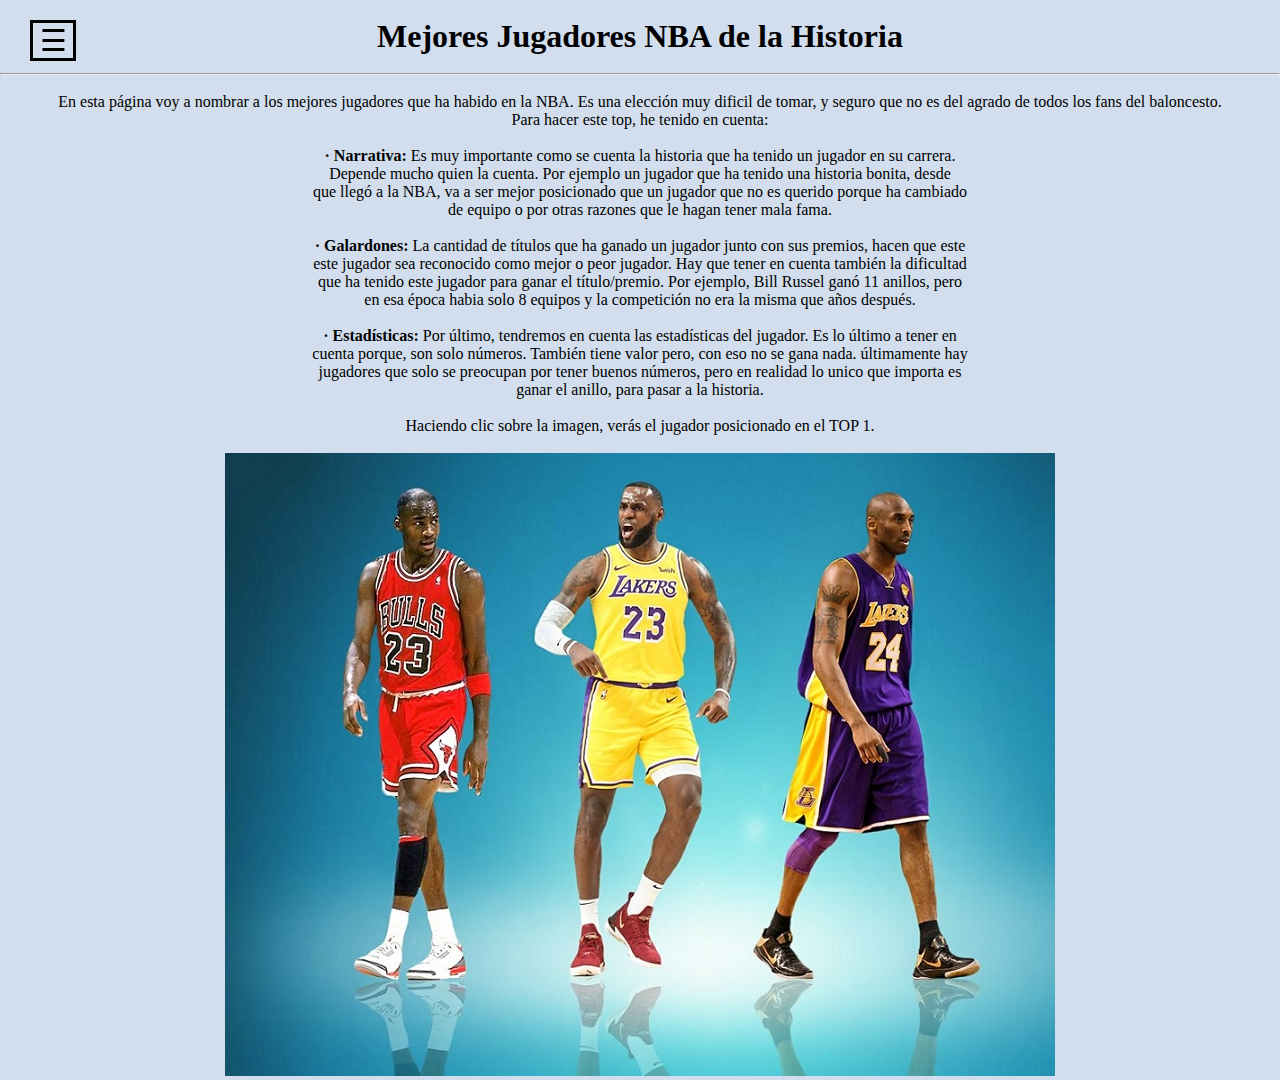
<file: index.html>
<!DOCTYPE html>
<html>
  <head>
    <meta charset="UTF-8">
    <link rel="shortcut icon" href="img/0index/Ti.png" alt="Logo NBA">
    <title>TOP GOAT NBA</title>
    <link rel="stylesheet" href="css/index.css">
  </head>
  <body class="Inicio">
    <div id="sidebar">
      <div class="toggle-btn">
        <span>&#9776</span>
      </div>
      <ul>
        <li><a href="index.html"><img src="img/DefLogo.png" height="50" alt="INICIO" > </a></li>
        <li><a href="1michael.html">1. Michael Jordan</a></li>
        <li><a href="2lebron.html" >2. Lebron James</a></li>
        <li><a href="3kobe.html" >3. Kobe Bryant</a></li>
        <li><a href="4kareem.html" >4. Kareem Abdul-Jabbar</a></li>
        <li><a href="5shaq.html" >5. Shaquille O’Neal</a></li>
        <li><a href="6menciones.html" >6. Menciones Honorables</a></li>
        <li><a href="7conclusion.html">7. Conclusión</a></li>
      </ul>
    </div>
    <script src="js/main.js"></script>
    <div>
      <p>&nbsp;</p>
        <h1> Mejores Jugadores NBA de la Historia</h1>
      <p>&nbsp;</p>
        <hr />
      <p>&nbsp;</p>
          <p>En esta p&#xE1;gina voy a nombrar a los mejores jugadores que ha habido en la NBA. Es una elecci&#xF3;n muy dificil de tomar, y seguro que no es del agrado de todos 
            los fans del baloncesto. </p> 
          <p>Para hacer este top, he tenido en cuenta:</p>
      <p>&nbsp;</p>
          <p><b>&#xB7; Narrativa:</b> Es muy importante como se cuenta la historia que ha tenido un jugador en su carrera. </p>
          <p>Depende mucho quien la cuenta. Por ejemplo un jugador que ha tenido una historia bonita, desde </p>
          <p>que lleg&#xF3; a la NBA, va a ser mejor posicionado que un jugador que no es querido porque ha cambiado </p>
          <p>de equipo o por otras razones que le hagan tener mala fama.</p>
      <p>&nbsp;</p>
          <p><b>&#xB7; Galardones:</b> La cantidad de t&#xED;tulos que ha ganado un jugador junto con sus premios, hacen que este</p>
          <p>este jugador sea reconocido como mejor o peor jugador. Hay que tener en cuenta tambi&#xE9;n la dificultad</p>
          <p>que ha tenido este jugador para ganar el t&#xED;tulo/premio. Por ejemplo, Bill Russel gan&#xF3; 11 anillos, pero</p>
          <p>en esa &#xE9;poca habia solo 8 equipos y la competici&#xF3;n no era la misma que años despu&#xE9;s.</p>
      <p>&nbsp;</p>
          <p><b>&#xB7; Estad&#xED;sticas:</b> Por &#xFA;ltimo, tendremos en cuenta las estad&#xED;sticas del jugador. Es lo &#xFA;ltimo a tener en </p>
          <p>cuenta porque, son solo n&#xFA;meros. Tambi&#xE9;n tiene valor pero, con eso no se gana nada. &#xFA;ltimamente hay</p>
          <p>jugadores que solo se preocupan por tener buenos n&#xFA;meros, pero en realidad lo unico que importa es</p>
          <p>ganar el anillo, para pasar a la historia.</p>
      <p>&nbsp;</p>
          <p>Haciendo clic sobre la imagen, ver&#xE1;s el jugador posicionado en el TOP 1.</p>
      <p>&nbsp;</p>
          <p><a href="1michael.html"><img src="img/0index/i1.jpeg" alt="Michael, Lebron y Kobe"></a></p>
    </div>
  </body>
</html>
</file>
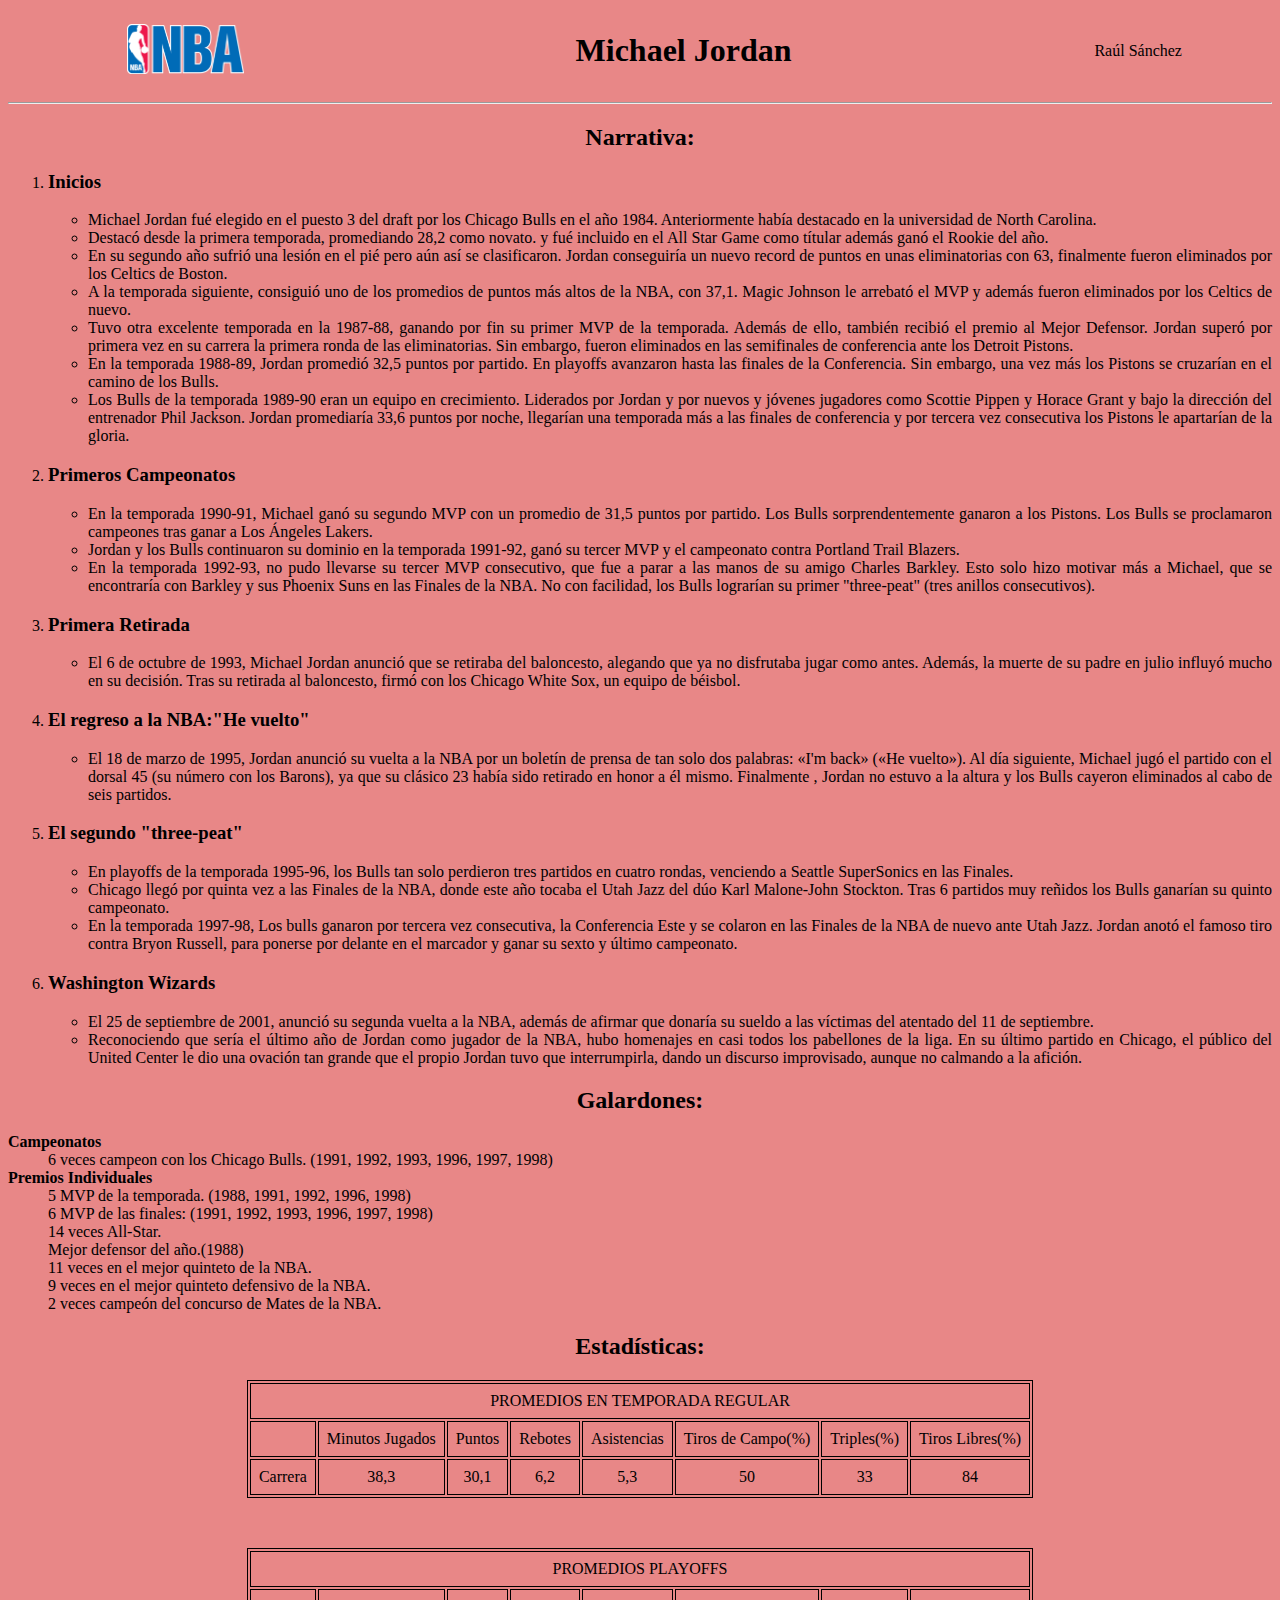
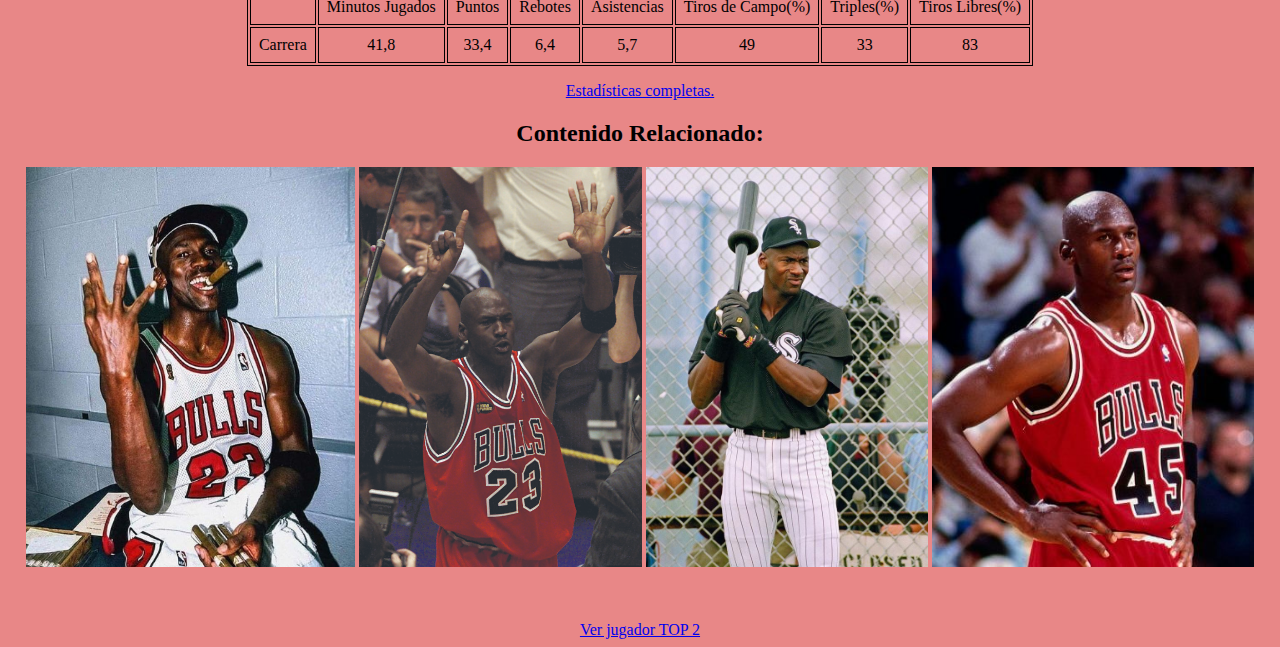
<file: 1michael.html>
<!DOCTYPE html>
<html>
  <head>
    <link rel="shortcut icon" href="img/1michael/T1.png">
    <title>Michael Jordan</title>
    <link rel="stylesheet" href="css/jugadores.css">
  </head>
  <body id="MichaelJordan">
    <table class="TablaInicio">
      <tr>
        <td><a href="index.html"><img src="img/DefLogo.png"></a> </td><td><h1>Michael Jordan</h1></td><td>Ra&#xFA;l S&#xE1;nchez</td>
      </tr>
    </table>
    <hr />
      <div class="TextoJustificado">
        <h2>Narrativa:</h2>
          <ol>
            <li><h3>Inicios</h3></li>
              <ul>
                <li>Michael Jordan fu&#xE9; elegido en el puesto 3 del draft por los Chicago Bulls en el año 1984. Anteriormente hab&#xED;a destacado en la universidad de North Carolina.</li> 
                <li>Destac&#xF3; desde la primera temporada, promediando 28,2 como novato. y fu&#xE9; incluido en el All Star Game como t&#xED;tular adem&#xE1;s gan&#xF3; el Rookie del año.</li> 
                <li>En su segundo año sufri&#xF3; una lesi&#xF3;n en el pi&#xE9; pero a&#xFA;n as&#xED; se clasificaron. Jordan conseguir&#xED;a un nuevo record de puntos en unas eliminatorias con 63, finalmente fueron
                    eliminados por los Celtics de Boston.</li>
                <li>A la temporada siguiente, consigui&#xF3; uno de los promedios de puntos m&#xE1;s altos de la NBA, con 37,1. Magic Johnson le arrebat&#xF3; el MVP y adem&#xE1;s fueron eliminados 
                    por los Celtics de nuevo.</li>
                <lI>Tuvo otra excelente temporada en la 1987-88, ganando por fin su primer MVP de la temporada. Adem&#xE1;s de ello, tambi&#xE9;n recibi&#xF3; el premio al Mejor Defensor. 
                    Jordan super&#xF3; por primera vez en su carrera la primera ronda de las eliminatorias. Sin embargo, fueron eliminados en las semifinales de conferencia ante los Detroit Pistons.</lI>
                <li>En la temporada 1988-89, Jordan promedi&#xF3; 32,5 puntos por partido. En playoffs avanzaron hasta las finales de la Conferencia. Sin embargo, una vez m&#xE1;s 
                    los Pistons se cruzar&#xED;an en el camino de los Bulls. </li>
                <lI>Los Bulls de la temporada 1989-90 eran un equipo en crecimiento. Liderados por Jordan y por nuevos y j&#xF3;venes jugadores como Scottie Pippen y Horace Grant y 
                    bajo la direcci&#xF3;n del entrenador Phil Jackson. Jordan promediar&#xED;a 33,6 puntos por noche, llegar&#xED;an una temporada m&#xE1;s a las finales de conferencia y por tercera 
                    vez consecutiva los Pistons le apartar&#xED;an de la gloria. </lI>
              </ul>
            <li><h3>Primeros Campeonatos</h3></li>
              <ul>
                <li>En la temporada 1990-91, Michael gan&#xF3; su segundo MVP con un promedio de 31,5 puntos por partido. Los Bulls sorprendentemente ganaron a los Pistons. Los Bulls se 
                    proclamaron campeones tras ganar a Los &#xC1;ngeles Lakers.</li>
                <li>Jordan y los Bulls continuaron su dominio en la temporada 1991-92, gan&#xF3; su tercer MVP y el campeonato contra Portland Trail Blazers.</li>
                <li> En la temporada 1992-93, no pudo llevarse su tercer MVP consecutivo, que fue a parar a las manos de su amigo Charles Barkley. Esto solo hizo motivar m&#xE1;s a Michael, que se encontrar&#xED;a 
                    con Barkley y sus Phoenix Suns en las Finales de la NBA. No con facilidad, los Bulls lograr&#xED;an su primer "three-peat" (tres anillos consecutivos).</li>
              </ul>
            <li><h3>Primera Retirada</h3></li>
              <ul>
                <lI>El 6 de octubre de 1993, Michael Jordan anunci&#xF3; que se retiraba del baloncesto, alegando que ya no disfrutaba jugar como antes. Adem&#xE1;s, 
                    la muerte de su padre en julio influy&#xF3; mucho en su decisi&#xF3;n. Tras su retirada al baloncesto, firm&#xF3; con los Chicago White Sox, un equipo de b&#xE9;isbol.</lI>
              </ul>
            <lI><h3>El regreso a la NBA:"He vuelto"</h3></lI>
              <ul>
                <lI>El 18 de marzo de 1995, Jordan anunci&#xF3; su vuelta a la NBA por un bolet&#xED;n de prensa de tan solo dos palabras: «I'm back» («He vuelto»). Al d&#xED;a siguiente, Michael 
                    jug&#xF3; el partido con el dorsal 45 (su n&#xFA;mero con los Barons), ya que su cl&#xE1;sico 23 hab&#xED;a sido retirado en honor a &#xE9;l mismo. Finalmente , Jordan no estuvo a la altura y los 
                    Bulls cayeron eliminados al cabo de seis partidos.</lI>
              </ul>
            <lI><h3>El segundo "three-peat"</h3></lI>
              <ul>
                <lI>En playoffs de la temporada 1995-96, los Bulls tan solo perdieron tres partidos en cuatro rondas, venciendo a Seattle SuperSonics en las Finales.</lI>
                <lI>Chicago lleg&#xF3; por quinta vez a las Finales de la NBA, donde este año tocaba el Utah Jazz del d&#xFA;o Karl Malone-John Stockton. Tras 6 partidos muy reñidos 
                    los Bulls ganar&#xED;an su quinto campeonato.</lI>
                <lI>En la temporada 1997-98, Los bulls ganaron por tercera vez consecutiva, la Conferencia Este y se colaron en las Finales de la NBA de nuevo ante Utah Jazz.
                    Jordan anot&#xF3; el famoso tiro contra Bryon Russell, para ponerse por delante en el marcador y ganar su sexto y &#xFA;ltimo campeonato.
                </lI>
              </ul>
            <lI><h3>Washington Wizards</h3></lI>
              <ul>
                <li>El 25 de septiembre de 2001, anunci&#xF3; su segunda vuelta a la NBA, adem&#xE1;s de afirmar que donar&#xED;a su sueldo a las v&#xED;ctimas del atentado del 11 de septiembre.</li>
                <lI>Reconociendo que ser&#xED;a el &#xFA;ltimo año de Jordan como jugador de la NBA, hubo homenajes en casi todos los pabellones de la liga. En su &#xFA;ltimo partido en Chicago, 
                    el p&#xFA;blico del United Center le dio una ovaci&#xF3;n tan grande que el propio Jordan tuvo que interrumpirla, dando un discurso improvisado, aunque no calmando a la afici&#xF3;n.</lI>
              </ul>
          </ol>
      <h2>Galardones:</h2>
        <dl>
          <dt><b>Campeonatos</b></dt>
            <dd>6 veces campeon con los Chicago Bulls. (1991, 1992, 1993, 1996, 1997, 1998)</dd>
          <dt><b>Premios Individuales</b></dt>
            <dd>5 MVP de la temporada. (1988, 1991, 1992, 1996, 1998)</dd>
            <dd>6 MVP de las finales: (1991, 1992, 1993, 1996, 1997, 1998)</dd>
            <dd>14 veces All-Star. </dd>
            <dd>Mejor defensor del año.(1988)</dd>
            <dd>11 veces en el mejor quinteto de la NBA.</dd>
            <dd>9 veces en el mejor quinteto defensivo de la NBA.</dd>
            <dd>2 veces campe&#xF3;n del concurso de Mates de la NBA.</dd>
        </dl>
    </div>
    <div class="TextoCentrado">
      <h2>Estad&#xED;sticas:</h2>
        <table class="TablaEstadisticas">
          <tr>
            <td colspan="8">PROMEDIOS EN TEMPORADA REGULAR</td>
          </tr>
          <tr>
            <td ></td><td>Minutos Jugados</td><td>Puntos</td><td>Rebotes</td><td>Asistencias</td><td>Tiros de Campo(%)</td><td>Triples(%)</td><td>Tiros Libres(%)</td>
          </tr>
          <tr>
            <td>Carrera</td><td>38,3</td><td>30,1</td><td>6,2</td><td>5,3</td><td>50</td><td>33</td><td>84</td>
          </tr>
        </table>
        <p>&nbsp;</p>
        <table class="TablaEstadisticas">
          <tr>
            <td colspan="8">PROMEDIOS PLAYOFFS</td>
          </tr>
          <tr>
            <td></td><td>Minutos Jugados</td><td>Puntos</td><td>Rebotes</td><td>Asistencias</td><td>Tiros de Campo(%)</td><td>Triples(%)</td><td>Tiros Libres(%)</td>
          </tr>
          <tr>
            <td>Carrera</td><td>41,8</td><td>33,4</td><td>6,4</td><td>5,7</td><td>49</td><td>33</td><td>83</td>
          </tr>
        </table>
        <p><a href="https://www.hispanosnba.com/jugadores/michael-jordan/estadisticas" target="_blank">Estad&#xED;sticas completas.</a></p>
    </div>
    <div class="TextoCentrado">
      <h2>Contenido Relacionado:</h2>
        <a href="https://www.youtube.com/watch?v=GG5xXWHyq9g" target="_blank">
          <img src="img/1michael/MJ0.jpg" alt="MJ celebrando su cuarto campeonato"></a>
        <a href="https://youtu.be/530z-_yjdlU?t=522" target="_blank">
          <img src="img/1michael/MJ1.jpg" alt="MJ tras ganar el sexto campeonato"></a>
        <a href="https://youtu.be/ezVvXFgjGgg?t=60" target="_blank">
          <img src="img/1michael/MJ2.jpg" alt="MJ jugando beisbol"></a>
        <a href="https://www.youtube.com/watch?v=KMQztFfKzhk" target="_blank">
          <img src="img/1michael/MJ3.jpg" alt="MJ con el dorsal 45"></a>
      <p>&nbsp;</p>
        <a href="2lebron.html">Ver jugador TOP 2</a>
    </div>
  </body>
</html>
</file>
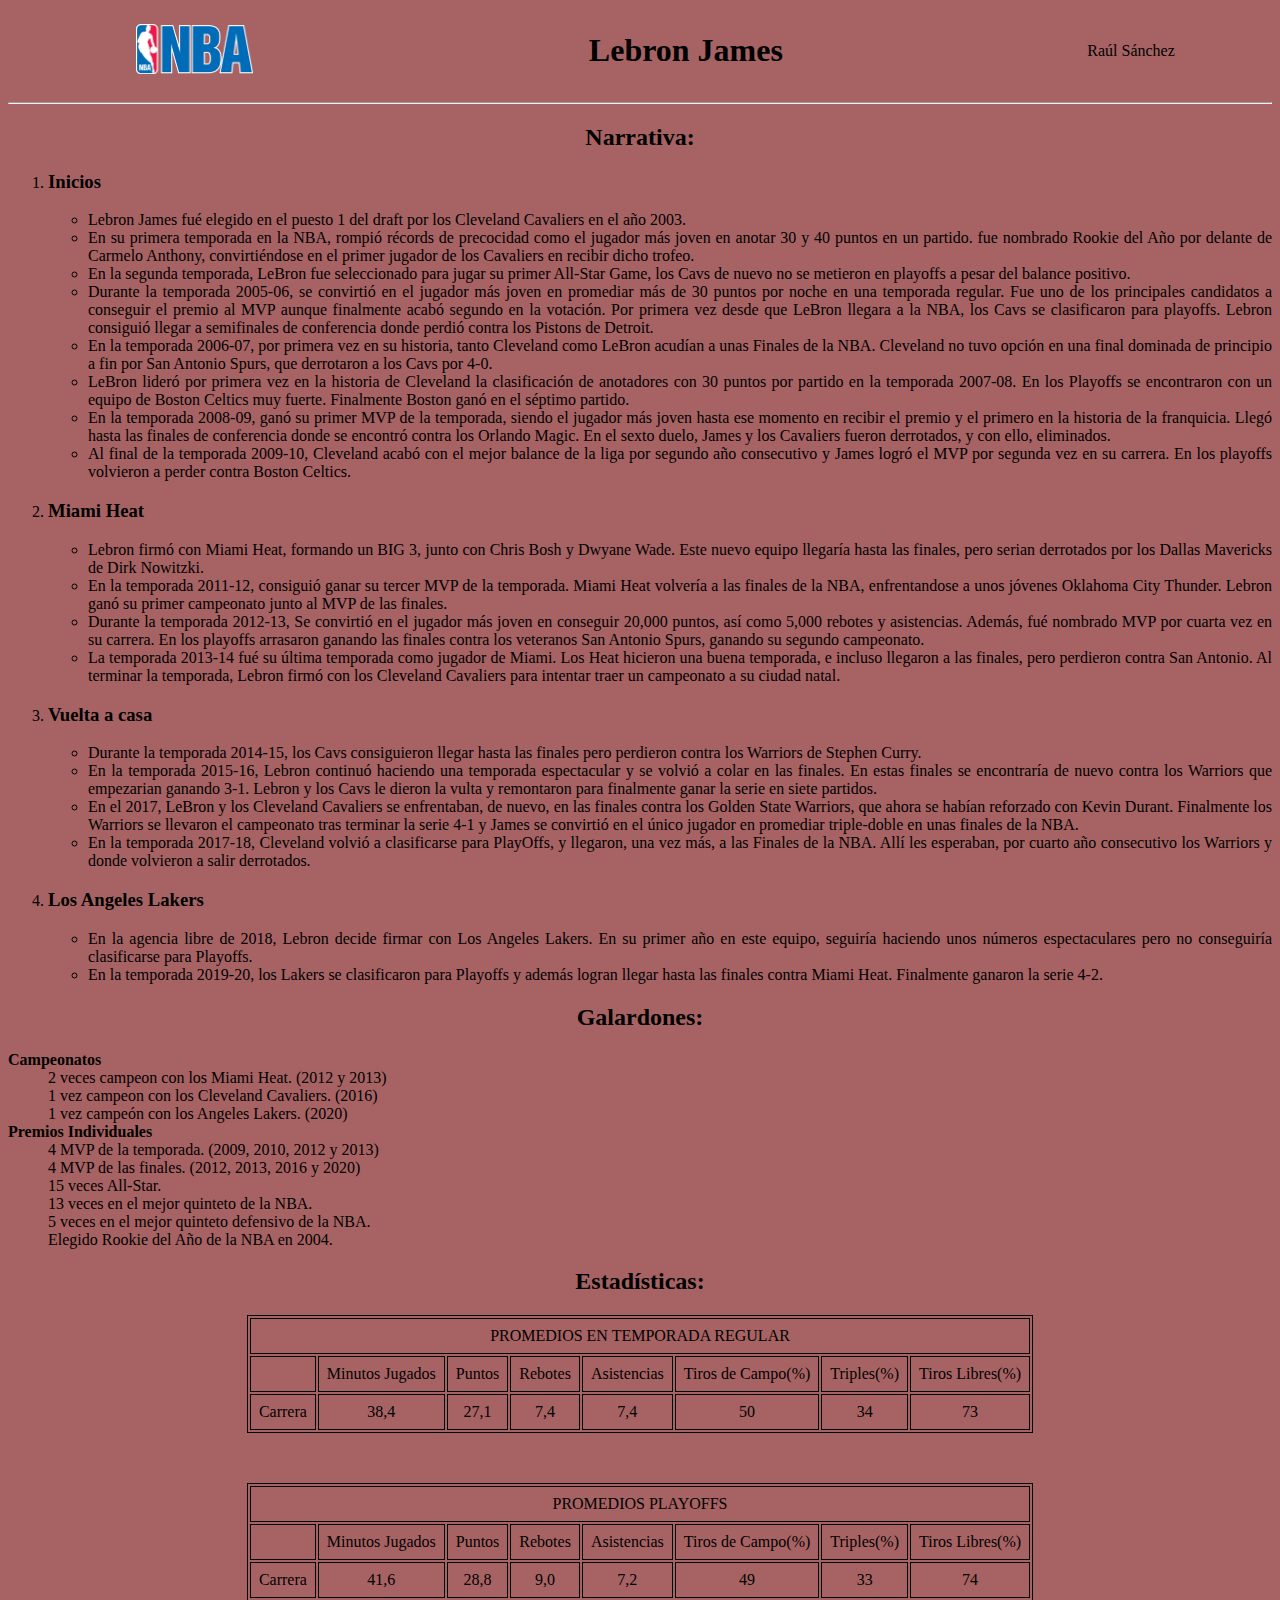
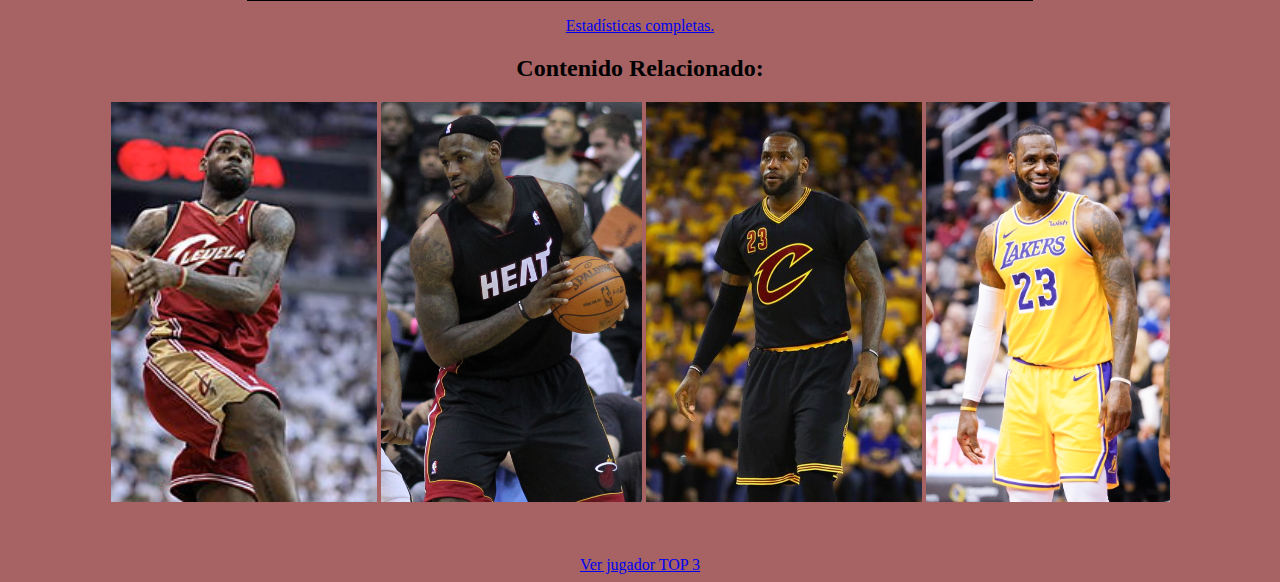
<file: 2lebron.html>
<!DOCTYPE html>
<html>
  <head>
    <link rel="shortcut icon" href="img/2lebron/T2.png">
    <title>Lebron James</title>
    <link rel="stylesheet" href="css/jugadores.css">
  </head>
  <body id="LebronJames">
    <table class="TablaInicio">
      <tr>
        <td><a href="index.html"><img src="img/DefLogo.png"></a> </td><td><h1>Lebron James</h1></td><td>Ra&#xFA;l S&#xE1;nchez</td>
      </tr>
    </table>
    <hr />
    <div class="TextoJustificado">
      <h2>Narrativa:</h2>
        <ol>
          <li><h3>Inicios</h3></li>
            <ul>
              <li>Lebron James fu&#xE9; elegido en el puesto 1 del draft por los Cleveland Cavaliers en el año 2003.</li>
              <lI>En su primera temporada en la NBA, rompi&#xF3; r&#xE9;cords de precocidad como el jugador m&#xE1;s joven en anotar 30 y 40 puntos en un partido.
                fue nombrado Rookie del Año por delante de Carmelo Anthony, convirti&#xE9;ndose en el primer jugador de los Cavaliers en recibir dicho trofeo.</lI>
              <lI>En la segunda temporada, LeBron fue seleccionado para jugar su primer All-Star Game, los Cavs de nuevo no se metieron en playoffs a pesar del balance positivo.</lI>
              <li>Durante la temporada 2005-06, se convirti&#xF3; en el jugador m&#xE1;s joven en promediar m&#xE1;s de 30 puntos por noche en una temporada regular.
                Fue uno de los principales candidatos a conseguir el premio al MVP aunque finalmente acab&#xF3; segundo en la votaci&#xF3;n. Por primera vez desde que 
                LeBron llegara a la NBA, los Cavs se clasificaron para playoffs. Lebron consigui&#xF3; llegar a semifinales de conferencia donde perdi&#xF3; contra los Pistons de Detroit.</li>
              <lI>En la temporada 2006-07, por primera vez en su historia, tanto Cleveland como LeBron acud&#xED;an a unas Finales de la NBA. 
                Cleveland no tuvo opci&#xF3;n en una final dominada de principio a fin por San Antonio Spurs, que derrotaron a los Cavs por 4-0.</lI>
              <lI>LeBron lider&#xF3; por primera vez en la historia de Cleveland la clasificaci&#xF3;n de anotadores con 30 puntos por partido en la temporada 2007-08.
                En los Playoffs se encontraron con un equipo de Boston Celtics muy fuerte. Finalmente Boston gan&#xF3; en el s&#xE9;ptimo partido.</lI>
              <lI>En la temporada 2008-09, gan&#xF3; su primer MVP de la temporada, siendo el jugador m&#xE1;s joven hasta ese momento en recibir 
                el premio y el primero en la historia de la franquicia. Lleg&#xF3; hasta las finales de conferencia donde se encontr&#xF3; contra los Orlando Magic. 
                En el sexto duelo, James y los Cavaliers fueron derrotados, y con ello, eliminados.</lI>
              <lI>Al final de la temporada 2009-10, Cleveland acab&#xF3; con el mejor balance de la liga por segundo año consecutivo y 
                James logr&#xF3; el MVP por segunda vez en su carrera. En los playoffs volvieron a perder contra Boston Celtics.</lI>
            </ul>
        <lI><h3>Miami Heat</h3></lI>
            <ul>
              <lI>Lebron firm&#xF3; con Miami Heat, formando un BIG 3, junto con Chris Bosh y Dwyane Wade. Este nuevo equipo llegar&#xED;a hasta las finales, pero serian derrotados 
                por los Dallas Mavericks de Dirk Nowitzki.</lI>
              <li>En la temporada 2011-12, consigui&#xF3; ganar su tercer MVP de la temporada. Miami Heat volver&#xED;a a las finales de la NBA, enfrentandose a unos j&#xF3;venes Oklahoma 
                City Thunder. Lebron gan&#xF3; su primer campeonato junto al MVP de las finales.</li>
              <lI>Durante la temporada 2012-13, Se convirti&#xF3; en el jugador m&#xE1;s joven en conseguir 20,000 puntos, as&#xED; como 5,000 rebotes y asistencias. Adem&#xE1;s, fu&#xE9; nombrado 
                MVP por cuarta vez en su carrera. En los playoffs arrasaron ganando las finales contra los veteranos San Antonio Spurs, ganando su segundo campeonato.</lI>
              <li>La temporada 2013-14 fu&#xE9; su &#xFA;ltima temporada como jugador de Miami. Los Heat hicieron una buena temporada, e incluso llegaron a las finales, 
                pero perdieron contra San Antonio. Al terminar la temporada, Lebron firm&#xF3; con los Cleveland Cavaliers para intentar traer un campeonato a su ciudad natal.</li>
            </ul>
        <lI><h3>Vuelta a casa</h3></lI>
            <ul>
              <lI>Durante la temporada 2014-15, los Cavs consiguieron llegar hasta las finales pero perdieron contra los Warriors de Stephen Curry.</lI>
              <lI>En la temporada 2015-16, Lebron continu&#xF3; haciendo una temporada espectacular y se volvi&#xF3; a colar en las finales. En estas finales se encontrar&#xED;a de nuevo contra
                los Warriors que empezarian ganando 3-1. Lebron y los Cavs le dieron la vulta y remontaron para finalmente ganar la serie en siete partidos. </lI>
              <li>En el 2017, LeBron y los Cleveland Cavaliers se enfrentaban, de nuevo, en las finales contra los Golden State Warriors, que ahora se hab&#xED;an reforzado 
                con Kevin Durant. Finalmente los Warriors se llevaron el campeonato tras terminar la serie 4-1 y James se convirti&#xF3; en el &#xFA;nico jugador en 
                promediar triple-doble en unas finales de la NBA.</li>
              <li>En la temporada 2017-18, Cleveland volvi&#xF3; a clasificarse para PlayOffs, y llegaron, una vez m&#xE1;s, a las Finales de la NBA. All&#xED; les esperaban, por cuarto año 
                consecutivo los Warriors y donde volvieron a salir derrotados.</li>
            </ul>
        <lI><h3>Los Angeles Lakers</h3></lI>
            <ul>
              <li>En la agencia libre de 2018, Lebron decide firmar con Los Angeles Lakers. En su primer año en este equipo, seguir&#xED;a haciendo unos n&#xFA;meros espectaculares
                pero no conseguir&#xED;a clasificarse para Playoffs.</li>
              <lI>En la temporada 2019-20, los Lakers se clasificaron para Playoffs y adem&#xE1;s logran llegar hasta las finales contra Miami Heat. Finalmente ganaron la serie 4-2.</lI>
            </ul>
        </ol>
      <h2>Galardones:</h2>
      <dl>
        <dt><b>Campeonatos</b></dt>
          <dd>2 veces campeon con los Miami Heat. (2012 y 2013)</dd>
          <dd>1 vez campeon con los Cleveland Cavaliers. (2016)</dd>
          <dd>1 vez campe&#xF3;n con los Angeles Lakers. (2020)</dd>
        <dt><b>Premios Individuales</b></dt>
          <dd>4 MVP de la temporada. (2009, 2010, 2012 y 2013)</dd>
          <dd>4 MVP de las finales. (2012, 2013, 2016 y 2020)</dd>
          <dd>15 veces All-Star. </dd>
          <dd>13 veces en el mejor quinteto de la NBA.</dd>
          <dd>5 veces en el mejor quinteto defensivo de la NBA.</dd>
          <dd>Elegido Rookie del Año de la NBA en 2004.</dd>
      </dl>
    </div>
    <div class="TextoCentrado">
      <h2>Estad&#xED;sticas:</h2>
        <table class="TablaEstadisticas">
          <tr>
            <td colspan="8">PROMEDIOS EN TEMPORADA REGULAR</td>
          </tr>
          <tr>
            <td></td><td>Minutos Jugados</td><td>Puntos</td><td>Rebotes</td><td>Asistencias</td><td>Tiros de Campo(%)</td><td>Triples(%)</td><td>Tiros Libres(%)</td>
          </tr>
          <tr>
            <td>Carrera</td><td>38,4</td><td>27,1</td><td>7,4</td><td>7,4</td><td>50</td><td>34</td><td>73</td>
          </tr>
        </table>
        <p>&nbsp;</p>
        <table class="TablaEstadisticas">
          <tr>
            <td colspan="8">PROMEDIOS PLAYOFFS</td>
          </tr>
          <tr>
            <td></td><td>Minutos Jugados</td><td>Puntos</td><td>Rebotes</td><td>Asistencias</td><td>Tiros de Campo(%)</td><td>Triples(%)</td><td>Tiros Libres(%)</td>
          </tr>
          <tr>
            <td>Carrera</td><td>41,6</td><td>28,8</td><td>9,0</td><td>7,2</td><td>49</td><td>33</td><td>74</td>
          </tr>
        </table>
        <p><a href="https://www.hispanosnba.com/jugadores/lebron-james/estadisticas" target="_blank">Estad&#xED;sticas completas.</a></p>
    </div>
    <div class="TextoCentrado">
      <h2>Contenido Relacionado:</h2>
        <a href="https://www.youtube.com/watch?v=VkvTLOhm-TQ&ab_channel=NBA" target="_blank">
          <img src="img/2lebron/LJ0.jpg" alt="Lebron en su primera etapa en Cleveland."></a>
        <a href="https://youtu.be/XsSVTG-gz_8?t=85" target="_blank">
          <img src="img/2lebron/LJ1.jpg" alt="Lebron en su etapa en Miami Heat."></a>
        <a href="https://youtu.be/wgVOgGLtPtc?t=299" target="_blank">
          <img src="img/2lebron/LJ2.jpg" alt="Lebron en su segunda etapa en Cleveland."></a>
        <a href="https://youtu.be/4VDMie3C6jo" target="_blank">
          <img src="img/2lebron/LJ3.jpg" alt="Lebron en Lakers."></a>
      <p>&nbsp;</p>
        <a href="3kobe.html">Ver jugador TOP 3</a>
    </div>
</html>
</file>
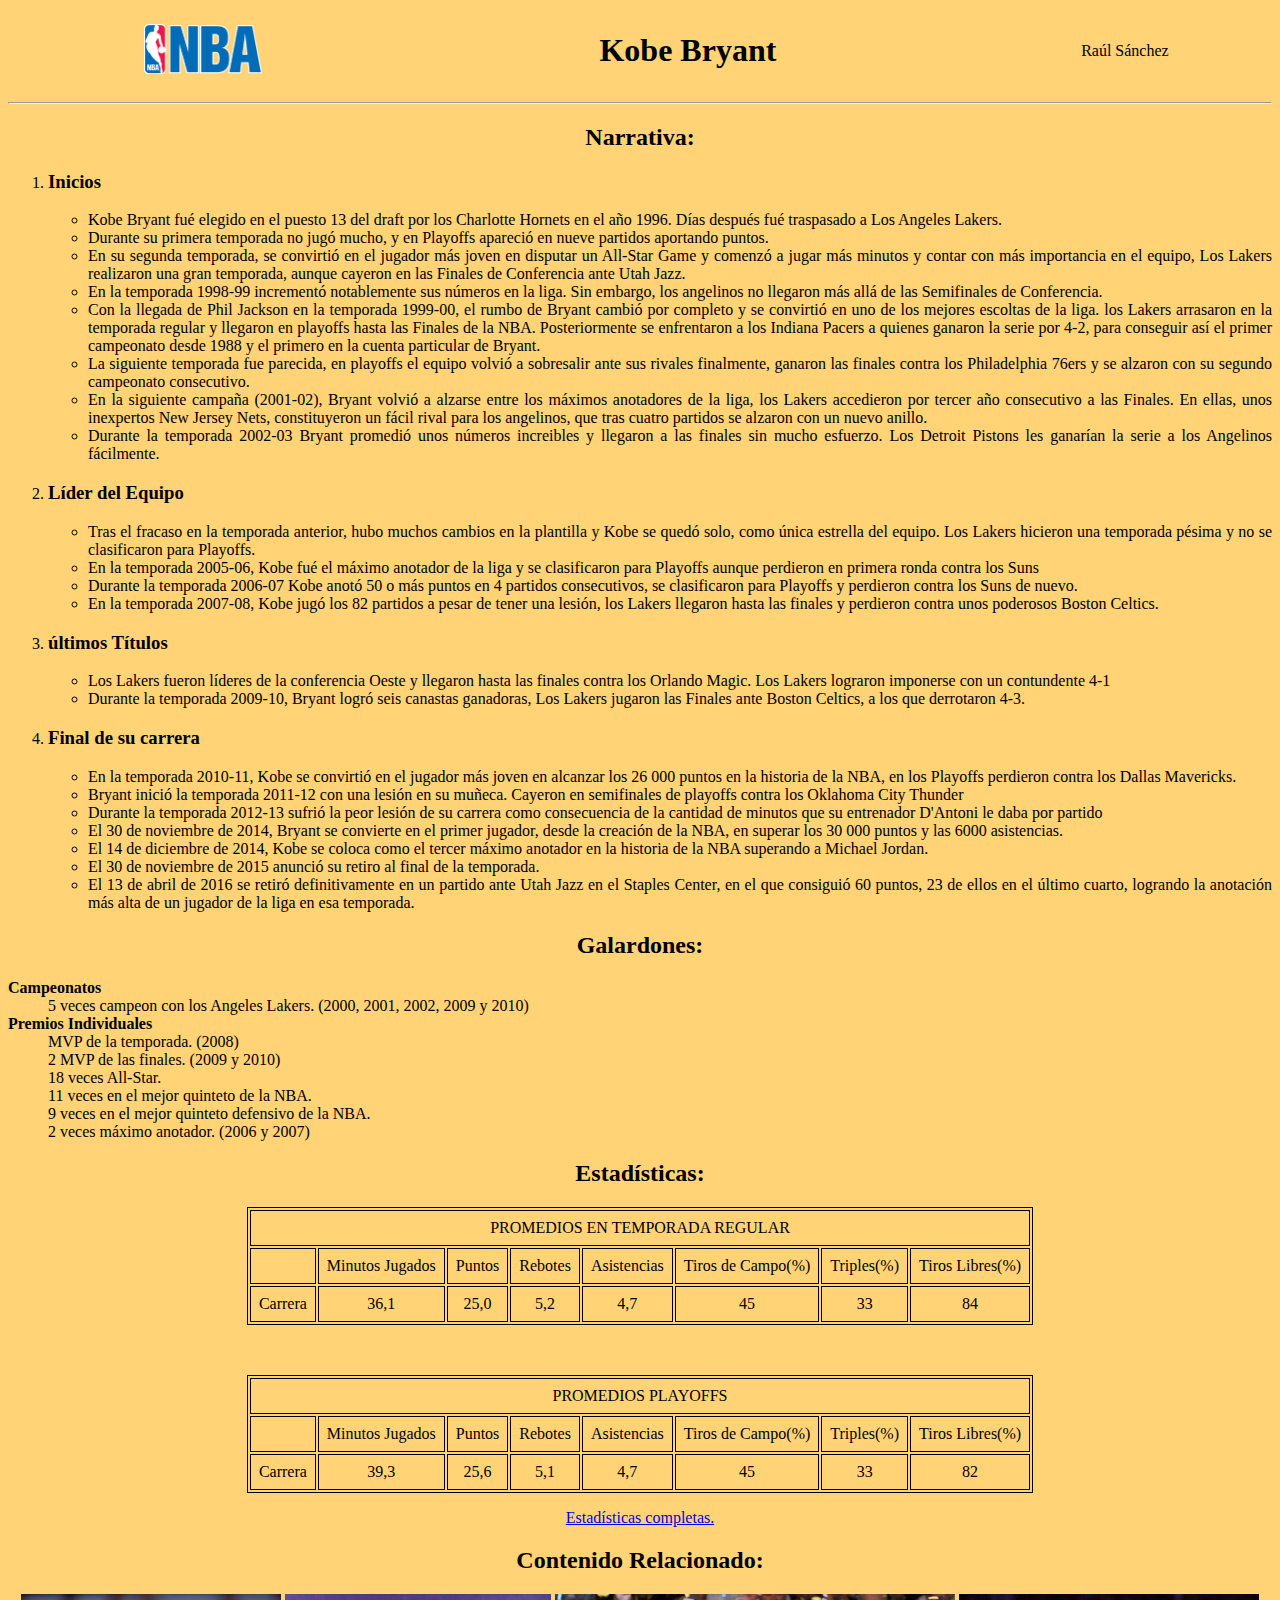
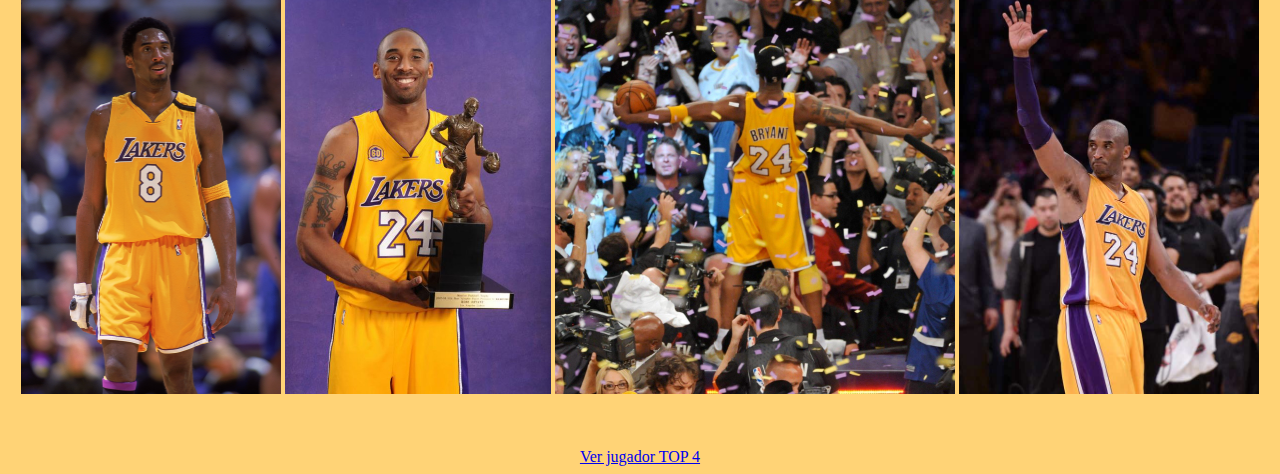
<file: 3kobe.html>
<!DOCTYPE html>
<html>
  <head>
    <link rel="shortcut icon" href="img/3kobe/T3.png">
    <title>Kobe Bryant</title>
    <link rel="stylesheet" href="css/jugadores.css">
  </head>
  <body id="KobeBryant">
    <table class="TablaInicio">
      <tr> 
        <td><a href="index.html"><img src="img/DefLogo.png"></a> </td><td><h1>Kobe Bryant</h1></td><td>Ra&#xFA;l S&#xE1;nchez</td>
      </tr>
    </table>
    <hr />
    <div class="TextoJustificado">
      <h2>Narrativa:</h2>
        <ol>
          <li><h3>Inicios</h3></li>
            <ul>
              <lI>Kobe Bryant fu&#xE9; elegido en el puesto 13 del draft por los Charlotte Hornets en el año 1996. D&#xED;as despu&#xE9;s fu&#xE9; traspasado a Los Angeles Lakers.</lI>
              <lI>Durante su primera temporada no jug&#xF3; mucho, y en Playoffs apareci&#xF3; en nueve partidos aportando puntos.</lI>
              <lI>En su segunda temporada, se convirti&#xF3; en el jugador m&#xE1;s joven en disputar un All-Star Game y comenz&#xF3; a jugar m&#xE1;s minutos y contar con m&#xE1;s
                importancia en el equipo, Los Lakers realizaron una gran temporada, aunque cayeron en las Finales de Conferencia ante Utah Jazz.</lI>
              <li>​En la temporada 1998-99 increment&#xF3; notablemente sus n&#xFA;meros en la liga. Sin embargo, los angelinos no llegaron m&#xE1;s all&#xE1; de las Semifinales de Conferencia.</li>
              <li>Con la llegada de Phil Jackson en la temporada 1999-00, el rumbo de Bryant cambi&#xF3; por completo y se convirti&#xF3; en uno de los mejores escoltas de la liga.
                los Lakers arrasaron en la temporada regular y llegaron en playoffs hasta las Finales de la NBA. Posteriormente se enfrentaron a los Indiana Pacers
                a quienes ganaron la serie por 4-2, para conseguir as&#xED; el primer campeonato desde 1988 y el primero en la cuenta particular de Bryant.</li>
              <li>La siguiente temporada fue parecida, en playoffs el equipo volvi&#xF3; a sobresalir ante sus rivales finalmente, ganaron las finales contra los Philadelphia 
                76ers y se alzaron con su segundo campeonato consecutivo.</li>
              <lI>En la siguiente campaña (2001-02), Bryant volvi&#xF3; a alzarse entre los m&#xE1;ximos anotadores de la liga, los Lakers accedieron por tercer año consecutivo a las Finales. 
                En ellas, unos inexpertos New Jersey Nets, constituyeron un f&#xE1;cil rival para los angelinos, que tras cuatro partidos se alzaron con un nuevo anillo.</lI>
              <lI>Durante la temporada 2002-03 Bryant promedi&#xF3; unos n&#xFA;meros increibles y llegaron a las finales sin mucho esfuerzo. Los Detroit Pistons les ganar&#xED;an la serie
                a los Angelinos f&#xE1;cilmente.</lI>
            </ul>
          <lI><h3>L&#xED;der del Equipo</h3></lI>
            <ul>
              <lI>Tras el fracaso en la temporada anterior, hubo muchos cambios en la plantilla y Kobe se qued&#xF3; solo, como &#xFA;nica estrella del equipo. Los Lakers hicieron una 
                temporada p&#xE9;sima y no se clasificaron para Playoffs.</lI>
              <lI>En la temporada 2005-06, Kobe fu&#xE9; el m&#xE1;ximo anotador de la liga y se clasificaron para Playoffs aunque perdieron en primera ronda contra los Suns</lI>
              <lI>Durante la temporada 2006-07 Kobe anot&#xF3; 50 o m&#xE1;s puntos en 4 partidos consecutivos, se clasificaron para Playoffs y perdieron contra los Suns de nuevo.</lI>
              <li>En la temporada 2007-08, Kobe jug&#xF3; los 82 partidos a pesar de tener una lesi&#xF3;n, los Lakers llegaron hasta las finales y perdieron contra unos poderosos Boston Celtics.</li>
            </ul>
          <lI><h3>&#xFA;ltimos T&#xED;tulos</h3></lI>
            <ul>
              <li>Los Lakers fueron l&#xED;deres de la conferencia Oeste y llegaron hasta las finales contra los Orlando Magic. Los Lakers lograron imponerse con un contundente 4-1</li>
              <li>Durante la temporada 2009-10, Bryant logr&#xF3; seis canastas ganadoras, Los Lakers jugaron las Finales ante Boston Celtics, a los que derrotaron 4-3.</li>
            </ul>
          <lI><h3>Final de su carrera</h3></lI>
            <ul>
              <li>En la temporada 2010-11, Kobe se convirti&#xF3; en el jugador m&#xE1;s joven en alcanzar los 26 000 puntos en la historia de la NBA, en los Playoffs perdieron contra los Dallas Mavericks.</li>
              <lI>Bryant inici&#xF3; la temporada 2011-12 con una lesi&#xF3;n en su muñeca. Cayeron en semifinales de playoffs contra los Oklahoma City Thunder</lI>
              <li>Durante la temporada 2012-13 sufri&#xF3; la peor lesi&#xF3;n de su carrera como consecuencia de la cantidad de minutos que su entrenador D'Antoni le daba por partido</li>
              <lI>El 30 de noviembre de 2014, Bryant se convierte en el primer jugador, desde la creaci&#xF3;n de la NBA, en superar los 30 000 puntos y las 6000 asistencias.</lI>
              <lI>El 14 de diciembre de 2014, Kobe se coloca como el tercer m&#xE1;ximo anotador en la historia de la NBA superando a Michael Jordan.</lI>
              <lI>El 30 de noviembre de 2015 anunci&#xF3; su retiro al final de la temporada.</lI>
              <li>El 13 de abril de 2016 se retir&#xF3; definitivamente en un partido ante Utah Jazz en el Staples Center, en el que consigui&#xF3; 60 puntos, 23 de ellos en el &#xFA;ltimo cuarto, 
                logrando la anotaci&#xF3;n m&#xE1;s alta de un jugador de la liga en esa temporada.</li>
            </ul>
        </ol>
      <h2>Galardones:</h2>
      <dl>
        <dt><b>Campeonatos</b></dt>
          <dd>5 veces campeon con los Angeles Lakers. (2000, 2001, 2002, 2009 y 2010)</dd>
        <dt><b>Premios Individuales</b></dt>
          <dd>MVP de la temporada. (2008)</dd>
          <dd>2 MVP de las finales. (2009 y 2010)</dd>
          <dd>18 veces All-Star. </dd>
          <dd>11 veces en el mejor quinteto de la NBA.</dd>
          <dd>9 veces en el mejor quinteto defensivo de la NBA.</dd>
          <dd>2 veces m&#xE1;ximo anotador. (2006 y 2007)</dd>
      </dl>
    </div>
    <div class="TextoCentrado">
      <h2>Estad&#xED;sticas:</h2>
        <table class="TablaEstadisticas">
          <tr>
            <td colspan="8">PROMEDIOS EN TEMPORADA REGULAR</td>
          </tr>
          <tr>
            <td></td><td>Minutos Jugados</td><td>Puntos</td><td>Rebotes</td><td>Asistencias</td><td>Tiros de Campo(%)</td><td>Triples(%)</td><td>Tiros Libres(%)</td>
          </tr>
          <tr>
            <td>Carrera</td><td>36,1</td><td>25,0</td><td>5,2</td><td>4,7</td><td>45</td><td>33</td><td>84</td>
          </tr>
        </table>
        <p>&nbsp;</p>
        <table class="TablaEstadisticas">
          <tr>
            <td colspan="8">PROMEDIOS PLAYOFFS</td>
          </tr>
          <tr>
            <td></td><td>Minutos Jugados</td><td>Puntos</td><td>Rebotes</td><td>Asistencias</td><td>Tiros de Campo(%)</td><td>Triples(%)</td><td>Tiros Libres(%)</td>
          </tr>
          <tr>
            <td>Carrera</td><td>39,3</td><td>25,6</td><td>5,1</td><td>4,7</td><td>45</td><td>33</td><td>82</td>
          </tr>
        </table>
        <p><a href="https://www.hispanosnba.com/jugadores/kobe-bryant/estadisticas" target="_blank">Estad&#xED;sticas completas.</a></p>
    </div>
    <div class="TextoCentrado">
      <h2>Contenido Relacionado:</h2>
        <a href="https://youtu.be/nxmlAZqwQ9g?t=6" target="_blank">
          <img src="img/3kobe/KB0.jpg" alt="Kobe j&#xF3;ven"></a>
        <a href="https://youtu.be/XnErp0jf0zc?t=6" target="_blank">
          <img src="img/3kobe/KB1.jpg" alt="Kobe con su MVP"></a>
        <a href="https://youtu.be/CD6uXj9f724?t=163" target="_blank">
          <img src="img/3kobe/KB2.jpg" alt="Kobe tras ganar el campeonato en 2010"></a>
        <a href="https://youtu.be/BdGeXcJ-hfo" target="_blank">
          <img src="img/3kobe/KB3.jpg" alt="&#xFA;ltimo partido de Kobe"></a>
      <p>&nbsp;</p>
        <a href="4kareem.html">Ver jugador TOP 4</a>
    </div>
</html>
</file>
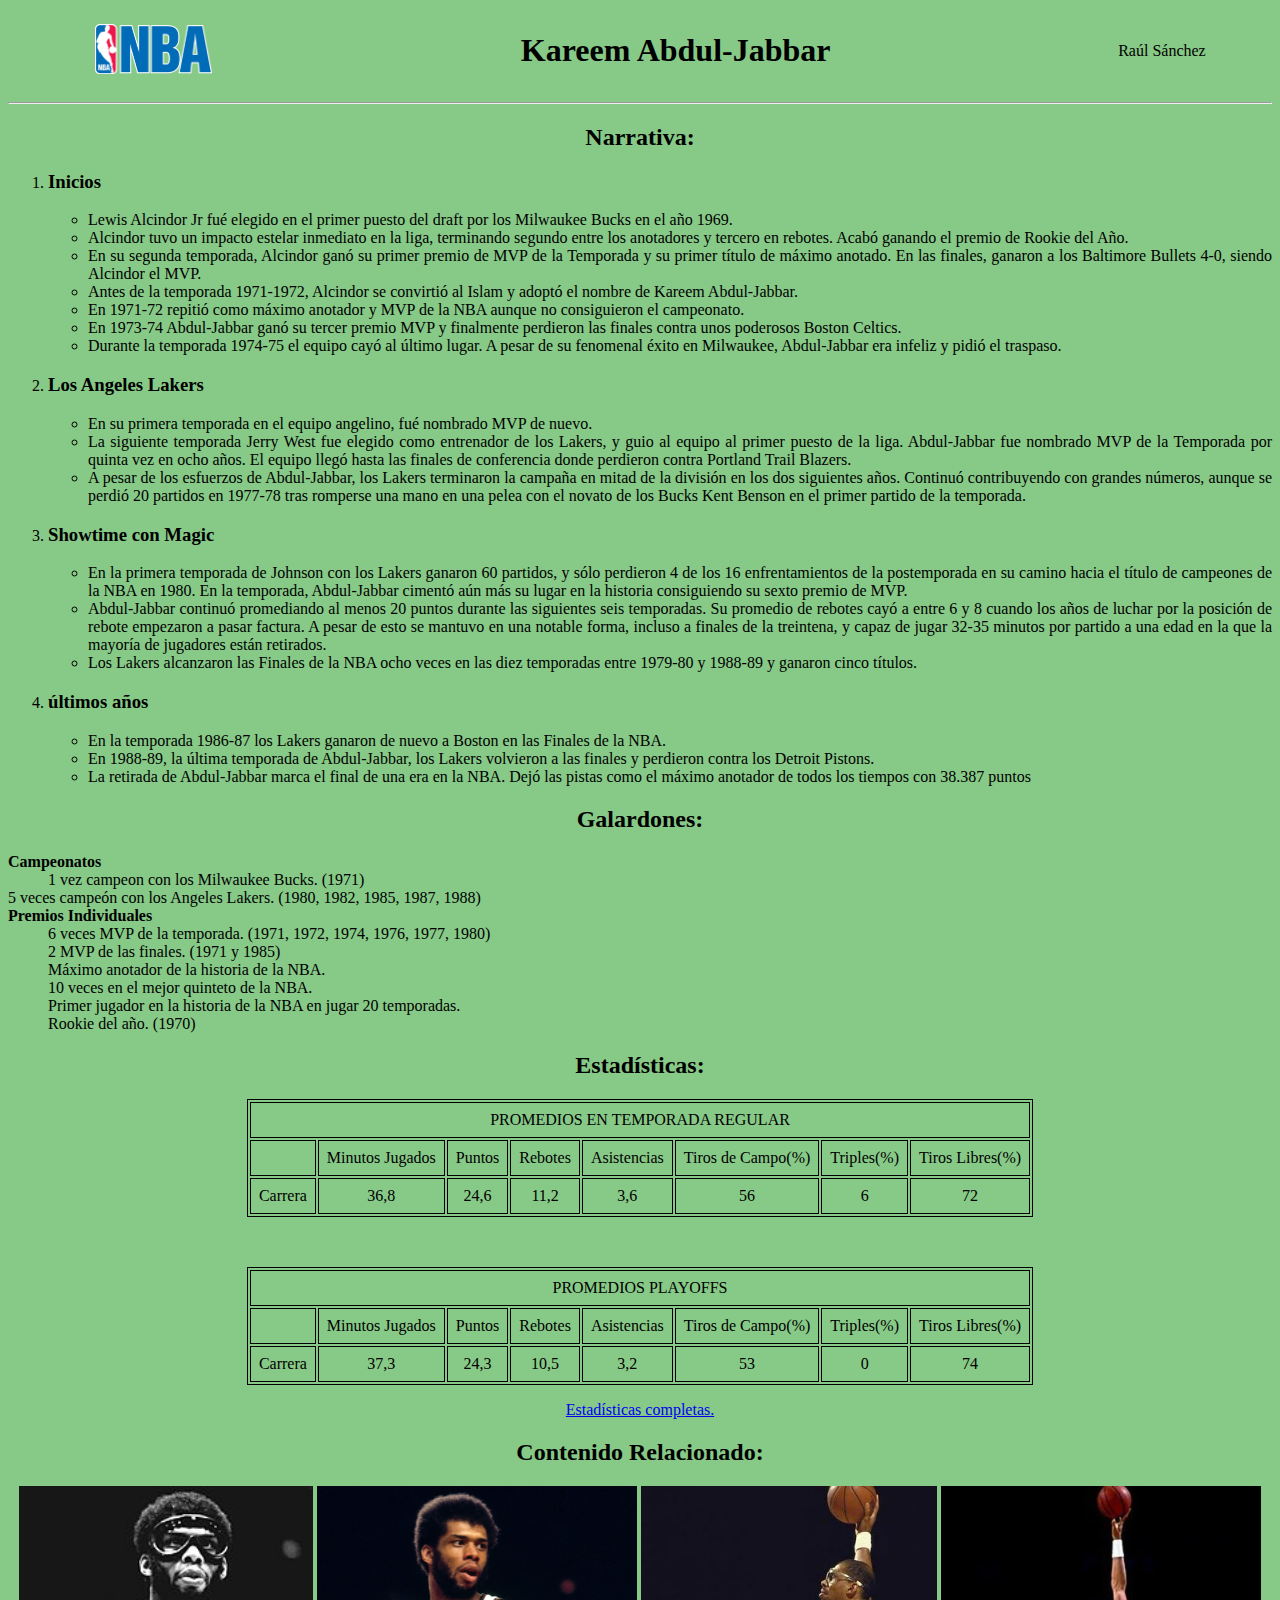
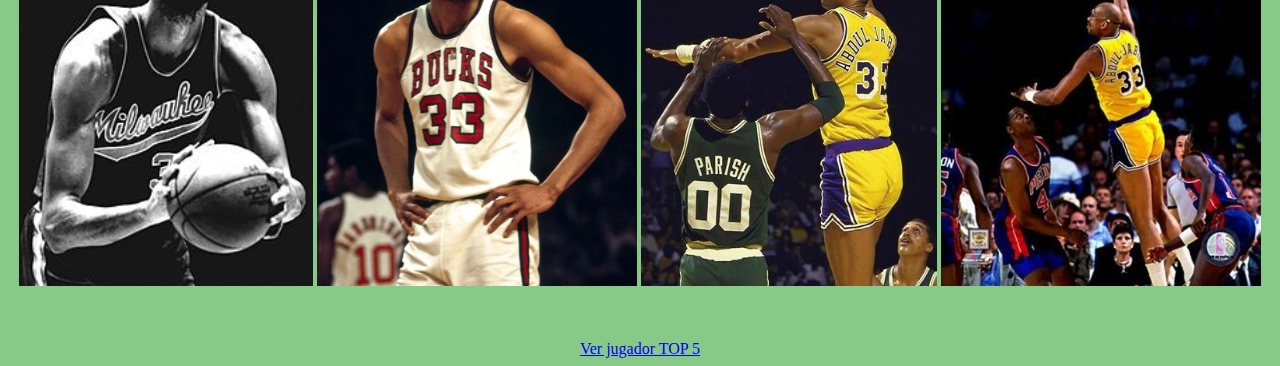
<file: 4kareem.html>
<!DOCTYPE html>
<html>
  <head>
    <link rel="shortcut icon" href="img/4kareem/T4.png">
    <title>Kareem Abdul-Jabbar</title>
    <link rel="stylesheet" href="css/jugadores.css">
  </head>
  <body id="KareemAbdul-Jabbar">
    <table class="TablaInicio">
      <tr> 
        <td><a href="index.html"><img src="img/DefLogo.png"></a> </td><td><h1>Kareem Abdul-Jabbar</h1></td><td>Ra&#xFA;l S&#xE1;nchez</td>
      </tr>
    </table>
    <hr />
    <div class="TextoJustificado">
      <h2>Narrativa:</h2>
        <ol>
          <li><h3>Inicios</h3></li>
            <ul>
              <lI>Lewis Alcindor Jr fu&#xE9; elegido en el primer puesto del draft por los Milwaukee Bucks en el año 1969.</lI>
              <li>Alcindor tuvo un impacto estelar inmediato en la liga, terminando segundo entre los anotadores y tercero en rebotes. Acab&#xF3; ganando el premio de Rookie del Año.</li>
              <li>En su segunda temporada, Alcindor gan&#xF3; su primer premio de MVP de la Temporada y su primer t&#xED;tulo de m&#xE1;ximo anotado. En las finales, ganaron a los Baltimore
                Bullets 4-0, siendo Alcindor el MVP.</li>
              <li>Antes de la temporada 1971-1972, Alcindor se convirti&#xF3; al Islam y adopt&#xF3; el nombre de Kareem Abdul-Jabbar.</li>
              <li>En 1971-72 repiti&#xF3; como m&#xE1;ximo anotador y MVP de la NBA aunque no consiguieron el campeonato.</li>
              <li>En 1973-74 Abdul-Jabbar gan&#xF3; su tercer premio MVP y finalmente perdieron las finales contra unos poderosos Boston Celtics.</li>
              <li>Durante la temporada 1974-75 el equipo cay&#xF3; al &#xFA;ltimo lugar. A pesar de su fenomenal &#xE9;xito en Milwaukee, Abdul-Jabbar era infeliz y pidi&#xF3; el traspaso.</li>
            </ul>
          <li><h3>Los Angeles Lakers</h3></li>
            <ul>
              <li>En su primera temporada en el equipo angelino, fu&#xE9; nombrado MVP de nuevo.</li>
              <lI>La siguiente temporada Jerry West fue elegido como entrenador de los Lakers, y guio al equipo al primer puesto de la liga. Abdul-Jabbar fue nombrado MVP 
                de la Temporada por quinta vez en ocho años. El equipo lleg&#xF3; hasta las finales de conferencia donde perdieron contra Portland Trail Blazers.</lI>
              <lI>A pesar de los esfuerzos de Abdul-Jabbar, los Lakers terminaron la campaña en mitad de la divisi&#xF3;n en los dos siguientes años. Continu&#xF3; contribuyendo 
                con grandes n&#xFA;meros, aunque se perdi&#xF3; 20 partidos en 1977-78 tras romperse una mano en una pelea con el novato de los Bucks Kent Benson en el primer partido de la temporada.</lI>
            </ul>
          <lI><h3>Showtime con Magic</h3></lI>
            <ul>
              <lI>En la primera temporada de Johnson con los Lakers ganaron 60 partidos, y s&#xF3;lo perdieron 4 de los 16 enfrentamientos de la postemporada en su camino 
                hacia el t&#xED;tulo de campeones de la NBA en 1980. En la temporada, Abdul-Jabbar ciment&#xF3; a&#xFA;n m&#xE1;s su lugar en la historia consiguiendo su sexto premio de MVP.</lI>
              <lI>Abdul-Jabbar continu&#xF3; promediando al menos 20 puntos durante las siguientes seis temporadas. Su promedio de rebotes cay&#xF3; a entre 6 y 8 cuando los años de luchar 
                por la posici&#xF3;n de rebote empezaron a pasar factura. A pesar de esto se mantuvo en una notable forma, incluso a finales de la treintena, 
                y capaz de jugar 32-35 minutos por partido a una edad en la que la mayor&#xED;a de jugadores est&#xE1;n retirados.</lI>
              <lI>Los Lakers alcanzaron las Finales de la NBA ocho veces en las diez temporadas entre 1979-80 y 1988-89 y ganaron cinco t&#xED;tulos.</lI>
            </ul>
          <lI><h3>&#xFA;ltimos años</h3></lI>
            <ul>
              <lI>En la temporada 1986-87 los Lakers ganaron de nuevo a Boston en las Finales de la NBA.</lI>
              <lI>En 1988-89, la &#xFA;ltima temporada de Abdul-Jabbar, los Lakers volvieron a las finales y perdieron contra los Detroit Pistons.</lI>
              <lI>La retirada de Abdul-Jabbar marca el final de una era en la NBA. Dej&#xF3; las pistas como el m&#xE1;ximo anotador de todos los tiempos con 38.387 puntos </lI>
            </ul>
        </ol>
        <h2>Galardones:</h2>
        <dl>
          <dt><b>Campeonatos</b></dt>
            <dd>1 vez campeon con los Milwaukee Bucks. (1971)</dd>
            <dt>5 veces campe&#xF3;n con los Angeles Lakers. (1980, 1982, 1985, 1987, 1988)</dt>
          <dt><b>Premios Individuales</b></dt>
            <dd>6 veces MVP de la temporada. (1971, 1972, 1974, 1976, 1977, 1980)</dd>
            <dd>2 MVP de las finales. (1971 y 1985)</dd>
            <dd>M&#xE1;ximo anotador de la historia de la NBA.</dd>
            <dd>10 veces en el mejor quinteto de la NBA.</dd>
            <dd>Primer jugador en la historia de la NBA en jugar 20 temporadas.</dd>
            <dd>Rookie del año. (1970)</dd>
        </dl>
    </div>
    <div class="TextoCentrado">
      <h2>Estad&#xED;sticas:</h2>
        <table class="TablaEstadisticas">
          <tr>
            <td colspan="8">PROMEDIOS EN TEMPORADA REGULAR</td>
          </tr>
          <tr>
            <td></td><td>Minutos Jugados</td><td>Puntos</td><td>Rebotes</td><td>Asistencias</td><td>Tiros de Campo(%)</td><td>Triples(%)</td><td>Tiros Libres(%)</td>
          </tr>
          <tr>
            <td>Carrera</td><td>36,8</td><td>24,6</td><td>11,2</td><td>3,6</td><td>56</td><td>6</td><td>72</td>
          </tr>
        </table>
        <p>&nbsp;</p>
        <table class="TablaEstadisticas">
          <tr>
            <td colspan="8">PROMEDIOS PLAYOFFS</td>
          </tr>
          <tr>
            <td></td><td>Minutos Jugados</td><td>Puntos</td><td>Rebotes</td><td>Asistencias</td><td>Tiros de Campo(%)</td><td>Triples(%)</td><td>Tiros Libres(%)</td>
          </tr>
          <tr>
            <td>Carrera</td><td>37,3</td><td>24,3</td><td>10,5</td><td>3,2</td><td>53</td><td>0</td><td>74</td>
          </tr>
        </table>
        <p><a href="https://www.hispanosnba.com/jugadores/kareem-abdul-jabbar/estadisticas" target="_blank">Estad&#xED;sticas completas.</a></p>
    </div>
    <div class="TextoCentrado">
      <h2>Contenido Relacionado:</h2>
        <a href="https://youtu.be/GwnUDlbbTV0?t=98" target="_blank">
          <img src="img/4kareem/AJ0.jpeg" alt="Kareem Abdul-Jabbar en su primera temporada"></a>
        <a href="https://youtu.be/QZV2QaGXSsk?t=29" target="_blank">
          <img src="img/4kareem/AJ1.jpg" alt="Kareem Abdul-Jabbar en su primer campeonato"></a>
        <a href="https://youtu.be/OTL8dW6PqPE" target="_blank">
          <img src="img/4kareem/AJ2.jpg" alt="Kareem Abdul-Jabbar haciendo su movimiento t&#xED;pico Sky-Hook"></a>
        <a href="https://youtu.be/jX1ZHl4vzHU?t=1" target="_blank">
          <img src="img/4kareem/AJ3.png" alt="&#xFA;ltimo partido de Kareem Abdul-Jabbar"></a>
      <p>&nbsp;</p>
        <a href="5shaq.html">Ver jugador TOP 5</a>
    </div>
</html>
</file>
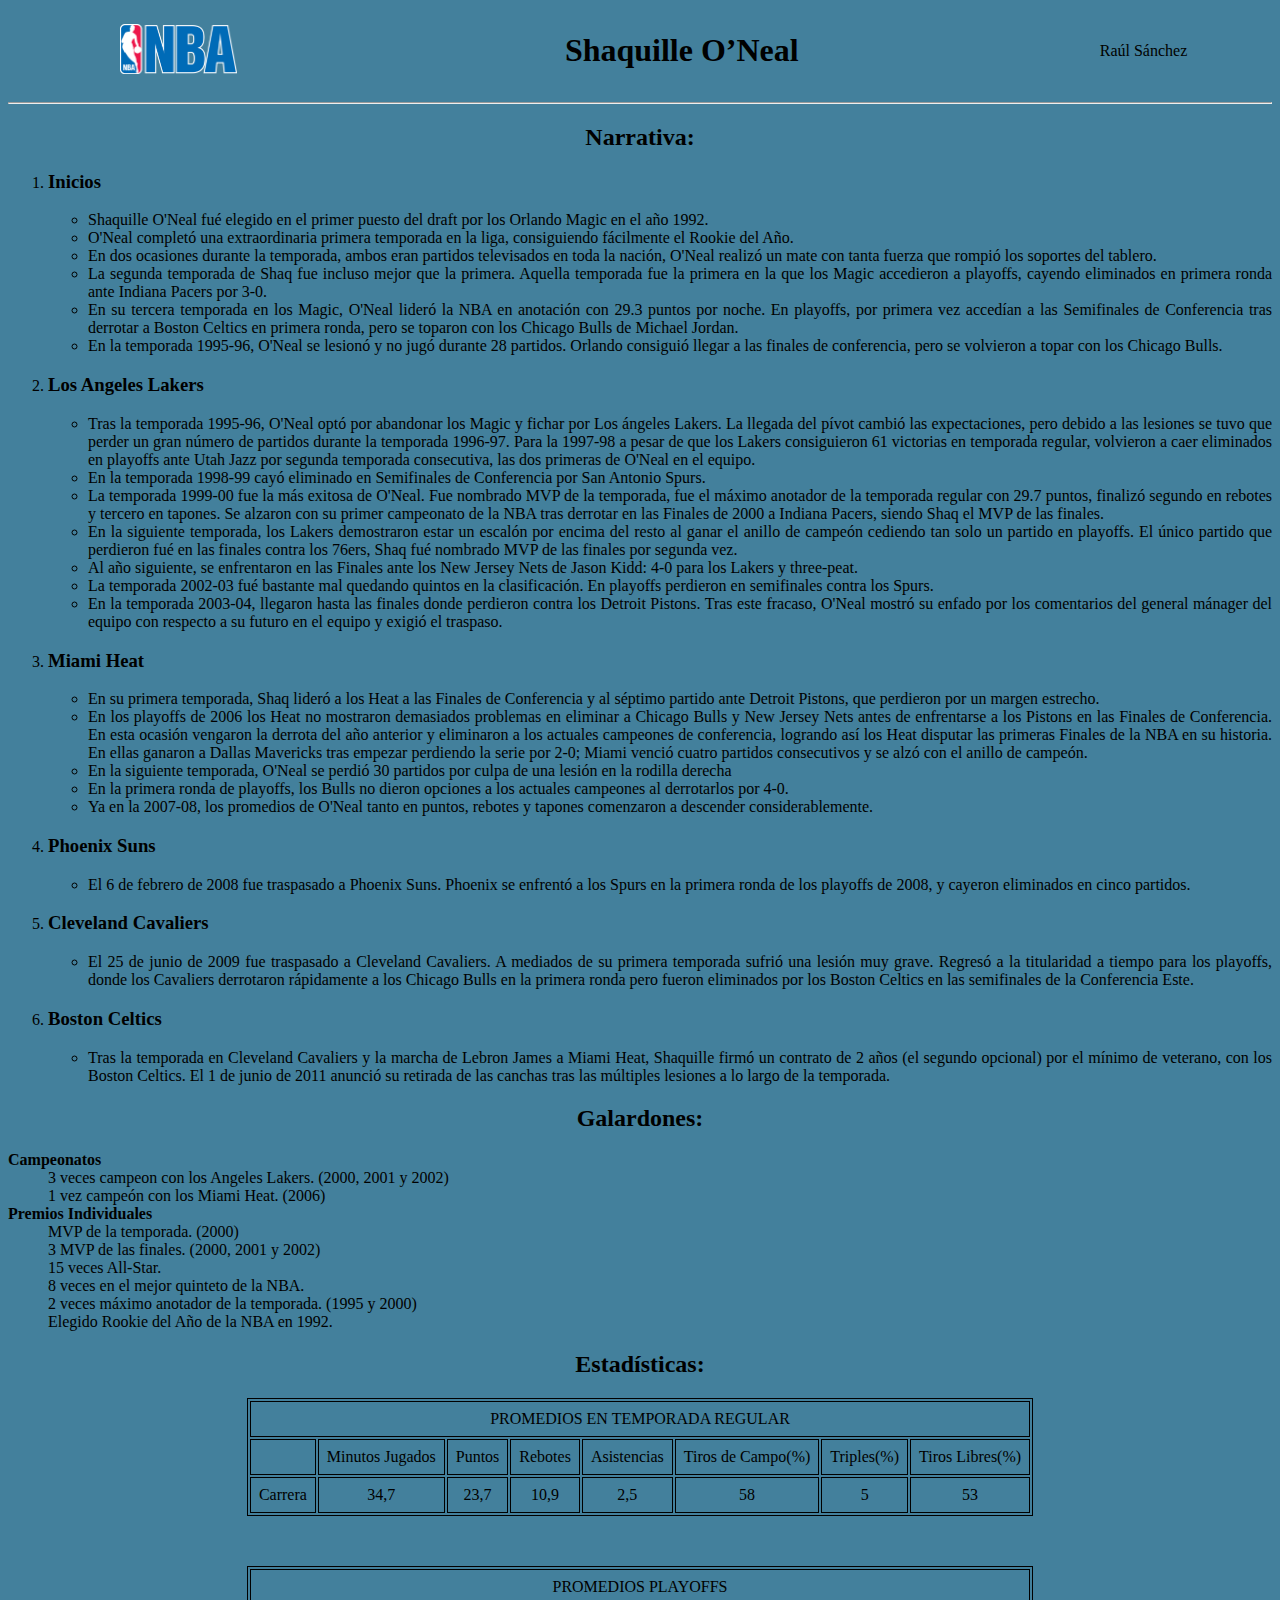
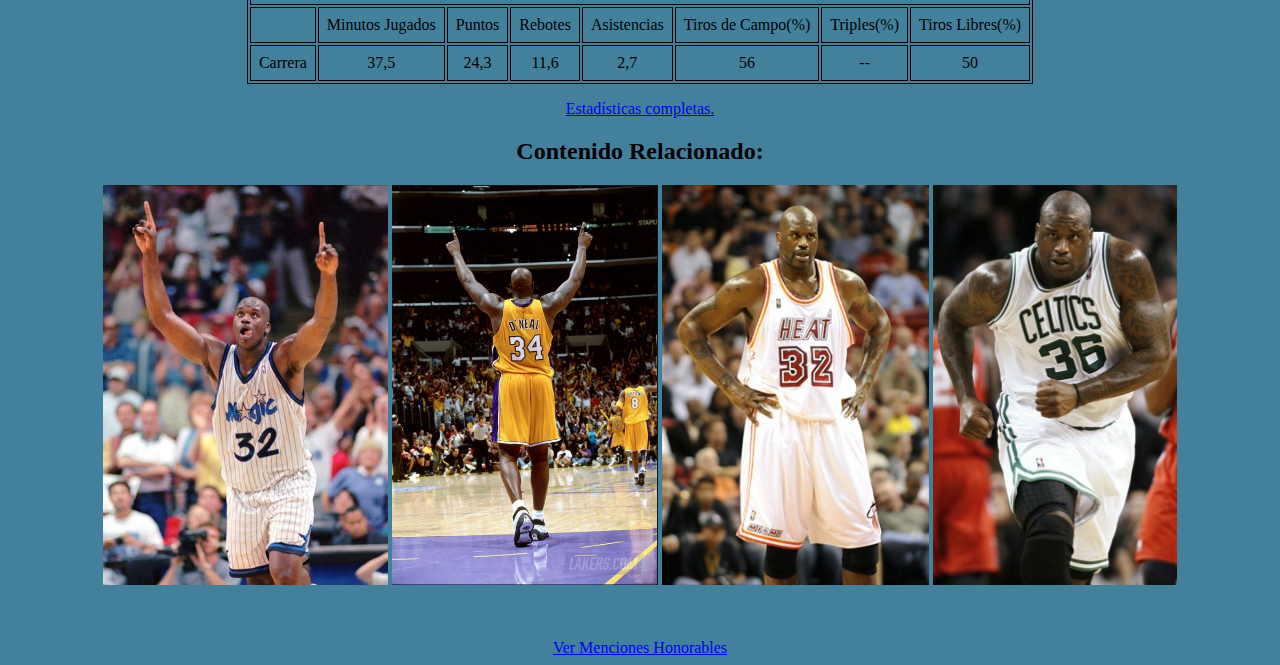
<file: 5shaq.html>
<!DOCTYPE html>
<html>
  <head>
    <link rel="shortcut icon" href="img/5shaq/T5.png">
    <title>Shaquille O’Neal</title>
    <link rel="stylesheet" href="css/jugadores.css">
  </head>
  <body id="ShaquilleO’Neal">
    <table class="TablaInicio">
      <tr>
        <td><a href="index.html"><img src="img/DefLogo.png"></a> </td><td><h1>Shaquille O’Neal</h1></td><td>Ra&#xFA;l S&#xE1;nchez</td>
      </tr>
    </table>
    <hr />
    <div class="TextoJustificado">
      <h2>Narrativa:</h2>
        <ol>
          <li><h3>Inicios</h3></li>
            <ul>
              <lI>Shaquille O'Neal fu&#xE9; elegido en el primer puesto del draft por los Orlando Magic en el año 1992.</lI>
              <lI>O'Neal complet&#xF3; una extraordinaria primera temporada en la liga, consiguiendo f&#xE1;cilmente el Rookie del Año.</lI>
              <li>En dos ocasiones durante la temporada, ambos eran partidos televisados en toda la naci&#xF3;n, O'Neal realiz&#xF3; un mate con tanta fuerza que rompi&#xF3; los soportes del tablero.</li>
              <li>La segunda temporada de Shaq fue incluso mejor que la primera. Aquella temporada fue la primera en la que los Magic accedieron a playoffs, cayendo eliminados en primera ronda ante Indiana Pacers por 3-0.</li>
              <li>En su tercera temporada en los Magic, O'Neal lider&#xF3; la NBA en anotaci&#xF3;n con 29.3 puntos por noche. En playoffs, por primera vez acced&#xED;an a las Semifinales de Conferencia tras 
                derrotar a Boston Celtics en primera ronda, pero se toparon con los Chicago Bulls de Michael Jordan.</li>
              <li>En la temporada 1995-96, O'Neal se lesion&#xF3; y no jug&#xF3; durante 28 partidos. Orlando consigui&#xF3; llegar a las finales de conferencia, pero se volvieron a topar con los Chicago Bulls.</li>
            </ul>
          <li><h3>Los Angeles Lakers</h3></li>
            <ul>
              <li>Tras la temporada 1995-96, O'Neal opt&#xF3; por abandonar los Magic y fichar por Los &#xE1;ngeles Lakers. La llegada del p&#xED;vot cambi&#xF3; las expectaciones, pero debido a las lesiones se tuvo que perder 
                un gran n&#xFA;mero de partidos durante la temporada 1996-97. Para la 1997-98 a pesar de que los Lakers consiguieron 61 victorias en temporada regular,​ volvieron a caer eliminados en playoffs ante 
                Utah Jazz por segunda temporada consecutiva, las dos primeras de O'Neal en el equipo. </li>
              <li>En la temporada 1998-99 cay&#xF3; eliminado en Semifinales de Conferencia por San Antonio Spurs.</li>
              <li>La temporada 1999-00 fue la m&#xE1;s exitosa de O'Neal. Fue nombrado MVP de la temporada, fue el m&#xE1;ximo anotador de la temporada regular con 29.7 puntos, finaliz&#xF3; segundo en rebotes y tercero en tapones.
                Se alzaron con su primer campeonato de la NBA tras derrotar en las Finales de 2000 a Indiana Pacers, siendo Shaq el MVP de las finales. </li>
              <li>En la siguiente temporada, los Lakers demostraron estar un escal&#xF3;n por encima del resto al ganar el anillo de campe&#xF3;n cediendo tan solo un partido en playoffs. El &#xFA;nico partido que perdieron
                fu&#xE9; en las finales contra los 76ers, Shaq fu&#xE9; nombrado MVP de las finales por segunda vez.</li>
              <lI>Al año siguiente, se enfrentaron en las Finales ante los New Jersey Nets de Jason Kidd: 4-0 para los Lakers y three-peat.</lI>
              <li>La temporada 2002-03 fu&#xE9; bastante mal quedando quintos en la clasificaci&#xF3;n. En playoffs perdieron en semifinales contra los Spurs.</li>
              <lI>En la temporada 2003-04, llegaron hasta las finales donde perdieron contra los Detroit Pistons. Tras este fracaso, O'Neal mostr&#xF3; su enfado por los comentarios del general m&#xE1;nager 
                del equipo con respecto a su futuro en el equipo y exigi&#xF3; el traspaso.</lI>
            </ul>
          <li><h3>Miami Heat</h3></li>
            <ul>
              <li>En su primera temporada, Shaq lider&#xF3; a los Heat a las Finales de Conferencia y al s&#xE9;ptimo partido ante Detroit Pistons, que perdieron por un margen estrecho.</li>
              <li>En los playoffs de 2006 los Heat no mostraron demasiados problemas en eliminar a Chicago Bulls​ y New Jersey Nets antes de enfrentarse a los Pistons en las Finales de Conferencia. 
                En esta ocasi&#xF3;n vengaron la derrota del año anterior y eliminaron a los actuales campeones de conferencia, logrando as&#xED; los Heat disputar las primeras Finales de la NBA en su historia. 
                En ellas ganaron a Dallas Mavericks tras empezar perdiendo la serie por 2-0; Miami venci&#xF3; cuatro partidos consecutivos y se alz&#xF3; con el anillo de campe&#xF3;n.</li>
              <lI>En la siguiente temporada, O'Neal se perdi&#xF3; 30 partidos por culpa de una lesi&#xF3;n en la rodilla derecha</lI>
              <li>En la primera ronda de playoffs, los Bulls no dieron opciones a los actuales campeones al derrotarlos por 4-0.</li>
              <li>Ya en la 2007-08, los promedios de O'Neal tanto en puntos, rebotes y tapones comenzaron a descender considerablemente.</li>
            </ul>
          <lI><h3>Phoenix Suns</h3></lI>
            <ul>
              <li>El 6 de febrero de 2008 fue traspasado a Phoenix Suns. Phoenix se enfrent&#xF3; a los Spurs en la primera ronda de los playoffs de 2008, y cayeron eliminados en cinco partidos.</li>
            </ul>
          <li><h3>Cleveland Cavaliers</h3></li>
          <ul>
            <li>El 25 de junio de 2009 fue traspasado a Cleveland Cavaliers. A mediados de su primera temporada sufri&#xF3; una lesi&#xF3;n muy grave. Regres&#xF3; a la titularidad a tiempo para los playoffs, 
              donde los Cavaliers derrotaron r&#xE1;pidamente a los Chicago Bulls en la primera ronda pero fueron eliminados por los Boston Celtics en las semifinales de la Conferencia Este.</li>
          </ul>
          <lI><h3>Boston Celtics</h3></lI>
          <ul>
            <li>Tras la temporada en Cleveland Cavaliers y la marcha de Lebron James a Miami Heat, Shaquille firm&#xF3; un contrato de 2 años (el segundo opcional) por el m&#xED;nimo de veterano, con los Boston Celtics. 
              El 1 de junio de 2011 anunci&#xF3; su retirada de las canchas tras las m&#xFA;ltiples lesiones a lo largo de la temporada.</li>
          </ul>
        </ol>
      <h2>Galardones:</h2>
      <dl>
        <dt><b>Campeonatos</b></dt>
          <dd>3 veces campeon con los Angeles Lakers. (2000, 2001 y 2002)</dd>
          <dd>1 vez campe&#xF3;n con los Miami Heat. (2006)</dd>
        <dt><b>Premios Individuales</b></dt>
          <dd>MVP de la temporada. (2000)</dd>
          <dd>3 MVP de las finales. (2000, 2001 y 2002)</dd>
          <dd>15 veces All-Star. </dd>
          <dd>8 veces en el mejor quinteto de la NBA.</dd>
          <dd>2 veces m&#xE1;ximo anotador de la temporada. (1995 y 2000)</dd>
          <dd>Elegido Rookie del Año de la NBA en 1992.</dd>
      </dl>
    </div>
    <div class="TextoCentrado">
      <h2>Estad&#xED;sticas:</h2>
        <table class="TablaEstadisticas">
          <tr>
            <td colspan="8">PROMEDIOS EN TEMPORADA REGULAR</td>
          </tr>
          <tr>
            <td></td><td>Minutos Jugados</td><td>Puntos</td><td>Rebotes</td><td>Asistencias</td><td>Tiros de Campo(%)</td><td>Triples(%)</td><td>Tiros Libres(%)</td>
          </tr> 
          <tr>
            <td>Carrera</td><td>34,7</td><td>23,7</td><td>10,9</td><td>2,5</td><td>58</td><td>5</td><td>53</td>
          </tr>
        </table>
        <p>&nbsp;</p>
        <table class="TablaEstadisticas">
          <tr>
            <td colspan="8">PROMEDIOS PLAYOFFS</td>
          </tr>
          <tr>
            <td></td><td>Minutos Jugados</td><td>Puntos</td><td>Rebotes</td><td>Asistencias</td><td>Tiros de Campo(%)</td><td>Triples(%)</td><td>Tiros Libres(%)</td>
          </tr>
          <tr>
            <td>Carrera</td><td>37,5</td><td>24,3</td><td>11,6</td><td>2,7</td><td>56</td><td>--</td><td>50</td>
          </tr>
        </table>
        <p><a href="https://www.hispanosnba.com/jugadores/shaquille-oneal/estadisticas" target="_blank">Estad&#xED;sticas completas.</a></p>
    </div>
    <div class="TextoCentrado">
      <h2>Contenido Relacionado:</h2>
        <a href="https://youtu.be/By7I18Bh97M?t=52" target="_blank">
          <img src="img/5shaq/SO0.jpg" alt="Shaq en Orlando."></a>
        <a href="https://youtu.be/lmCD_OGn-NY" target="_blank">
          <img src="img/5shaq/SO1.JPG" alt="Shaq en Lakers."></a>
        <a href="https://youtu.be/ppp8Fy1a2Uw?t=45" target="_blank">
          <img src="img/5shaq/SO2.jpg" alt="Shaq en Miami."></a>
        <a href="https://youtu.be/0Humu695ALk?t=1" target="_blank">
          <img src="img/5shaq/SO3.jpg" alt="&#xFA;ltimo partido de Shaq en Boston."></a>
      <p>&nbsp;</p>
        <a href="6menciones.html">Ver Menciones Honorables</a>
    </div>
</html>
</file>
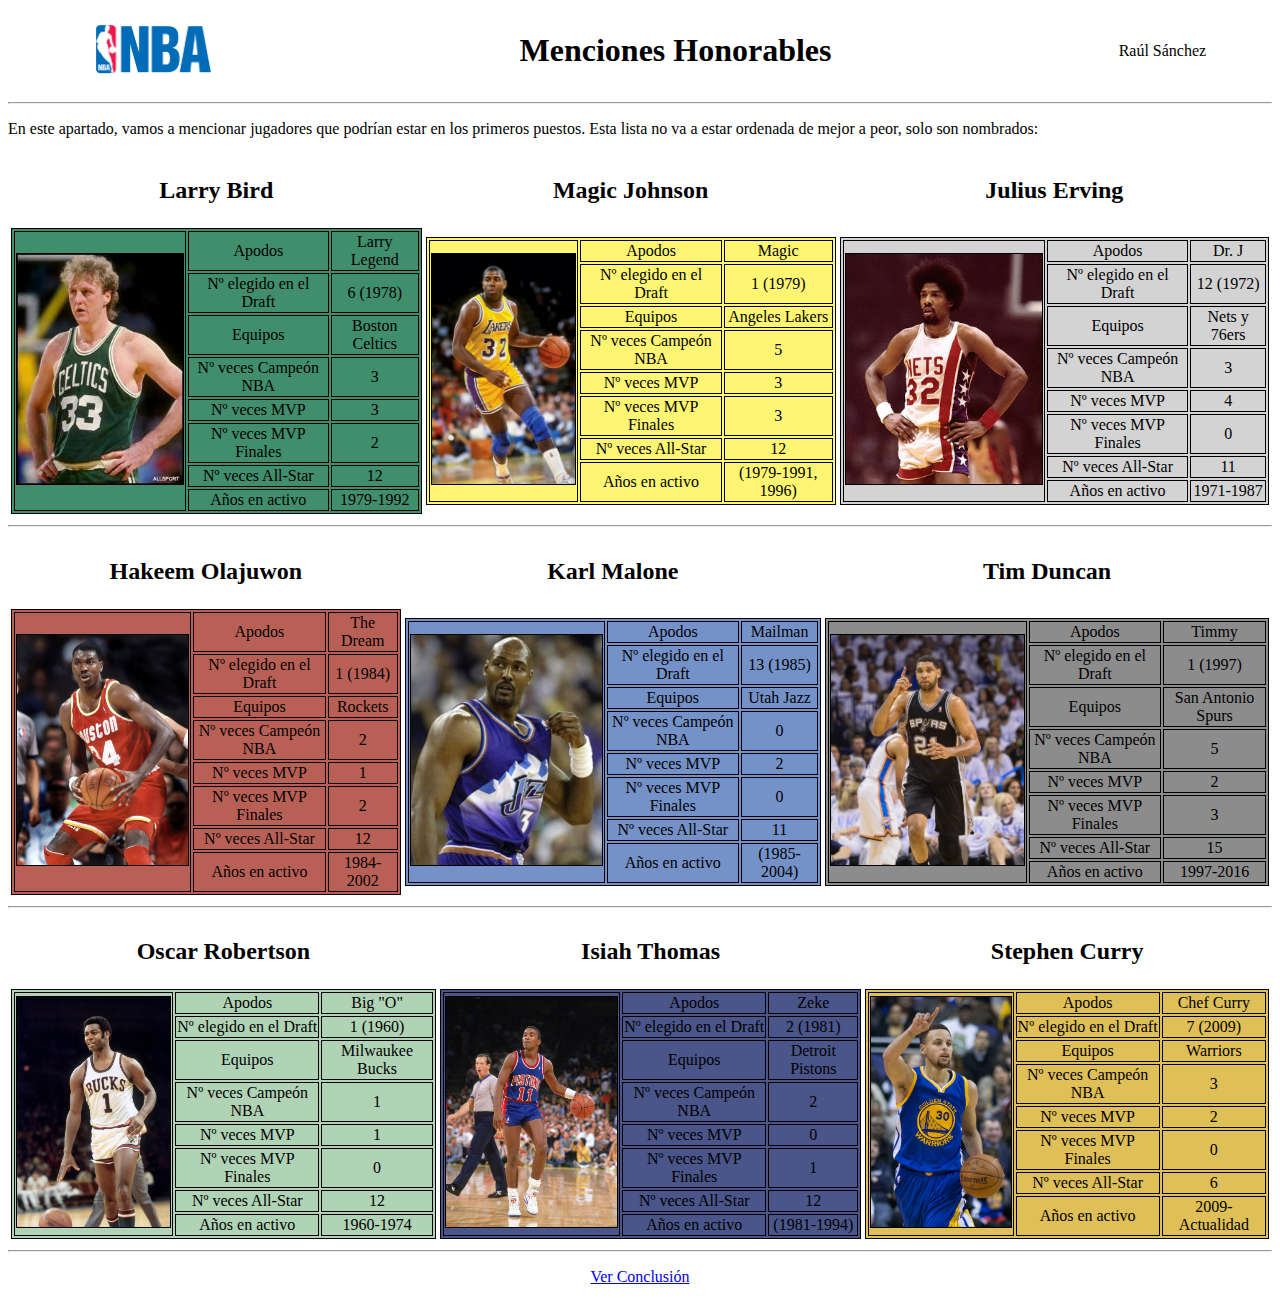
<file: 6menciones.html>
<!DOCTYPE html>
<html>
  <head>
    <link rel="shortcut icon" href="img/6menciones/T6.png">
    <title>Menciones Honorables</title>
    <link rel="stylesheet" href="css/menciones.css">
  </head>
  <body>
    <table class="TablaInicio">
      <tr>
        <td><a href="index.html"><img src="img/DefLogo.png"></a> </td><td><h1>Menciones Honorables</h1></td><td>Ra&#xFA;l S&#xE1;nchez</td>
      </tr>
    </table>
    <hr />
    <p>En este apartado, vamos a mencionar jugadores que podr&#xED;an estar en los primeros puestos. Esta lista no va a estar ordenada de mejor a peor, solo son nombrados:</p>
      <div>
        <table class="TablaFila">
          <tr>
            <td><h2>Larry Bird</h2></td><td><h2>Magic Johnson</h2></td><td><h2>Julius Erving</h2></td>
          </tr>
          <tr>
            <td>
              <table class="TablaJugador" id="LarryBird">
                <tr>
                  <td colspan="2" rowspan="8"><a href="https://youtu.be/hcXv0JtzNQA?t=36" target="_blank"><img src="img/6menciones/LB6.jpg"></a></td><td>Apodos</td><td>Larry Legend</td>
                </tr>
                <tr>
                  <td>N&#xBA; elegido en el Draft</td><td>6 (1978)</td>
                </tr>
                <tr>
                  <td>Equipos</td><td>Boston Celtics</td>
                </tr>
                <tr>
                  <td>N&#xBA; veces Campe&#xF3;n NBA</td><td>3</td>
                </tr>
                <tr>
                  <td>N&#xBA; veces MVP</td><td>3</td>
                </tr>
                <tr>
                  <td>N&#xBA; veces MVP Finales</td><td>2</td>
                </tr>
                <tr>
                  <td>N&#xBA; veces All-Star</td><td>12</td>
                </tr>
                <tr>
                  <td>A&#xF1;os en activo</td><td>1979-1992</td>
                </tr>
              </table>
            </td>
            <td>
              <table class="TablaJugador" id="MagicJohnson">
                <tr>
                  <td colspan="2" rowspan="8"><a href="https://youtu.be/2xYWA9uMSuA?t=18" target="_blank"><img src="img/6menciones/MJ6.jpg"></a></td><td>Apodos</td><td>Magic</td>
                </tr>
                <tr>
                  <td>N&#xBA; elegido en el Draft</td><td>1 (1979)</td>
                </tr>
                <tr>
                  <td>Equipos</td><td>Angeles Lakers</td>
                </tr>
                <tr>
                  <td>N&#xBA; veces Campe&#xF3;n NBA</td><td>5</td>
                </tr>
                <tr>
                  <td>N&#xBA; veces MVP</td><td>3</td>
                </tr>
                <tr>
                  <td>N&#xBA; veces MVP Finales</td><td>3</td>
                </tr>
                <tr>
                  <td>N&#xBA; veces All-Star</td><td>12</td>
                </tr>
                <tr>
                  <td>A&#xF1;os en activo</td><td>(1979-1991, 1996)</td>
                </tr>
              </table>
            </td>
            <td>
              <table class="TablaJugador" id="JuliusErving">
                <tr>
                  <td colspan="2" rowspan="8"><a href="https://youtu.be/ZmbzNj04VPY?t=33" target="_blank"><img src="img/6menciones/JE6.jpg" ></a></td><td>Apodos</td><td>Dr. J</td>
                </tr>
                <tr>
                  <td>N&#xBA; elegido en el Draft</td><td>12 (1972)</td>
                </tr>
                <tr>
                  <td>Equipos</td><td>Nets y 76ers</td>
                </tr>
                <tr>
                  <td>N&#xBA; veces Campe&#xF3;n NBA</td><td>3</td>
                </tr>
                <tr>
                  <td>N&#xBA; veces MVP</td><td>4</td>
                </tr>
                <tr>
                  <td>N&#xBA; veces MVP Finales</td><td>0</td>
                </tr>
                <tr>
                  <td>N&#xBA; veces All-Star</td><td>11</td>
                </tr>
                <tr>
                  <td>A&#xF1;os en activo</td><td>1971-1987</td>
                </tr>
              </table>
            </td>
          </tr>
        </table>
        <hr />
        <table class="TablaFila">
          <tr>
            <td><h2>Hakeem Olajuwon</h2></td><td><h2>Karl Malone</h2></td><td><h2>Tim Duncan</h2></td>
          </tr>
          <tr>
            <td>
              <table class="TablaJugador" id="HakeemOlajuwon">
                <tr>
                  <td colspan="2" rowspan="8"><a href="https://youtu.be/_m8OeZWbcOE?t=9" target="_blank"><img src="img/6menciones/HO6.jpg"></a></td><td>Apodos</td><td>The Dream</td>
                </tr>
                <tr>
                  <td>N&#xBA; elegido en el Draft</td><td>1 (1984)</td>
                </tr>
                <tr>
                  <td>Equipos</td><td>Rockets</td>
                </tr>
                <tr>
                  <td>N&#xBA; veces Campe&#xF3;n NBA</td><td>2</td>
                </tr>
                <tr>
                  <td>N&#xBA; veces MVP</td><td>1</td>
                </tr>
                <tr>
                  <td>N&#xBA; veces MVP Finales</td><td>2</td>
                </tr>
                <tr>
                  <td>N&#xBA; veces All-Star</td><td>12</td>
                </tr>
                <tr>
                  <td>A&#xF1;os en activo</td><td>1984-2002</td>
                </tr>
              </table>
            </td>
            <td>
              <table class="TablaJugador" id="KarlMalone">
                <tr>
                  <td colspan="2" rowspan="8"><a href="https://youtu.be/HnysnhLekCw?t=7" target="_blank"><img src="img/6menciones/KM6.jpg"></a></td><td>Apodos</td><td>Mailman</td>
                </tr>
                <tr>
                  <td>N&#xBA; elegido en el Draft</td><td>13 (1985)</td>
                </tr>
                <tr>
                  <td>Equipos</td><td>Utah Jazz</td>
                </tr>
                <tr>
                  <td>N&#xBA; veces Campe&#xF3;n NBA</td><td>0</td>
                </tr>
                <tr>
                  <td>N&#xBA; veces MVP</td><td>2</td>
                </tr>
                <tr>
                  <td>N&#xBA; veces MVP Finales</td><td>0</td>
                </tr>
                <tr>
                  <td>N&#xBA; veces All-Star</td><td>11</td>
                </tr>
                <tr>
                  <td>A&#xF1;os en activo</td><td>(1985-2004)</td>
                </tr>
              </table>
            </td>
            <td>
              <table class="TablaJugador" id="TimDuncan">
                <tr>
                  <td colspan="2" rowspan="8"><a href="https://youtu.be/OL1sORY3Kh4?t=6" target="_blank"><img src="img/6menciones/TD6.jpg"></a></td><td>Apodos</td><td>Timmy</td>
                </tr>
                <tr>
                  <td>N&#xBA; elegido en el Draft</td><td>1 (1997)</td>
                </tr>
                <tr>
                  <td>Equipos</td><td>San Antonio Spurs</td>
                </tr>
                <tr>
                  <td>N&#xBA; veces Campe&#xF3;n NBA</td><td>5</td>
                </tr>
                <tr>
                  <td>N&#xBA; veces MVP</td><td>2</td>
                </tr>
                <tr>
                  <td>N&#xBA; veces MVP Finales</td><td>3</td>
                </tr>
                <tr>
                  <td>N&#xBA; veces All-Star</td><td>15</td>
                </tr>
                <tr>
                  <td>A&#xF1;os en activo</td><td>1997-2016</td>
                </tr>
              </table>
            </td>
          </tr>
        </table>
        <hr />
        <table class="TablaFila">
          <tr>
            <td><h2>Oscar Robertson</h2></td><td><h2>Isiah Thomas</h2></td><td><h2>Stephen Curry</h2></td>
          </tr>
          <tr>
            <td>
              <table class="TablaJugador" id="OscarRobertson">
                <tr>
                  <td colspan="2" rowspan="8"><a href="https://youtu.be/xE9CKUgQoXM?t=21" target="_blank"><img src="img/6menciones/OR6.jpg"></a></td><td>Apodos</td><td>Big "O"</td>
                </tr>
                <tr>
                  <td>N&#xBA; elegido en el Draft</td><td>1 (1960)</td>
                </tr>
                <tr>
                  <td>Equipos</td><td>Milwaukee Bucks</td>
                </tr>
                <tr>
                  <td>N&#xBA; veces Campe&#xF3;n NBA</td><td>1</td>
                </tr>
                <tr>
                  <td>N&#xBA; veces MVP</td><td>1</td>
                </tr>
                <tr>
                  <td>N&#xBA; veces MVP Finales</td><td>0</td>
                </tr>
                <tr>
                  <td>N&#xBA; veces All-Star</td><td>12</td>
                </tr>
                <tr>
                  <td>A&#xF1;os en activo</td><td>1960-1974</td>
                </tr>
              </table>
            </td>
            <td>
              <table class="TablaJugador" id="IsiahThomas">
                <tr>
                  <td colspan="2" rowspan="8"><a href="https://youtu.be/PVTIB_j8EU8?t=9" target="_blank"><img src="img/6menciones/IT6.jpg" height="230"></a></td><td>Apodos</td><td>Zeke</td>
                </tr>
                <tr>
                  <td>N&#xBA; elegido en el Draft</td><td>2 (1981)</td>
                </tr>
                <tr>
                  <td>Equipos</td><td>Detroit Pistons</td>
                </tr>
                <tr>
                  <td>N&#xBA; veces Campe&#xF3;n NBA</td><td>2</td>
                </tr>
                <tr>
                  <td>N&#xBA; veces MVP</td><td>0</td>
                </tr>
                <tr>
                  <td>N&#xBA; veces MVP Finales</td><td>1</td>
                </tr> 
                <tr>
                  <td>N&#xBA; veces All-Star</td><td>12</td>
                </tr>
                <tr>
                  <td>A&#xF1;os en activo</td><td>(1981-1994)</td>
                </tr>
              </table>
            </td>
            <td>
              <table class="TablaJugador" id="StephenCurry">
                <tr>
                  <td colspan="2" rowspan="8"><a href="https://youtu.be/2hIrbnVx4k4?t=1" target="_blank"><img src="img/6menciones/SP6.jpg" height="230"></a></td><td>Apodos</td><td>Chef Curry</td>
                </tr>
                <tr>
                  <td>N&#xBA elegido en el Draft</td><td>7 (2009)</td>
                </tr>
                <tr>
                  <td>Equipos</td><td>Warriors</td>
                </tr>
                <tr>
                  <td>N&#xBA; veces Campe&#xF3;n NBA</td><td>3</td>
                </tr>
                <tr>
                  <td>N&#xBA; veces MVP </td><td>2</td>
                </tr>
                <tr>
                  <td>N&#xBA; veces MVP Finales</td><td>0</td>
                </tr>
                <tr>
                  <td>N&#xBA; veces All-Star</td><td>6</td>
                </tr>
                <tr>
                  <td>A&#xF1;os en activo</td><td>2009-Actualidad</td>
                </tr>
              </table>
            </td>
          </tr>
        </table>
        <hr />
      </div>
      <div class="TextoCentrado">
        <p><a href="7conclusion.html">Ver Conclusión</a></p>
      </div>
  </body> 
</html>
</file>
<file: css/index.css>
/* Barra Lateral */
* {
  margin: 0px;
  padding: 0px;
}

  #sidebar {
    position: fixed;
    width: 200px;
    height: 100%;
    background: #151719;
    left: -200px;
    transition: all 500ms linear;
}
  
  #sidebar.active {
    left: 0px;
}
  
  #sidebar ul li {
    color: rgba(230, 230, 230, .9);
    list-style: none;
    padding: 15px 10px;
    border-bottom: 1px solid rgba(100, 100, 100, .3);
    text-align: left;
}
  
  .logo {
    border-radius: 50%;
    display: block;
    margin: 0 auto; 
}
  
  #sidebar .toggle-btn {
    position: absolute;
    left: 230px;
    top: 20px;
    cursor: pointer;
}
  
  #sidebar .toggle-btn span {
    display: block;
    width: 40px;
    text-align: center;
    font-size: 30px;
    border: 3px solid #000;
}
/* INDEX */
.Inicio {
  background-color: #d2deed;
}

.Inicio a {
  color: white;
}

.Inicio div {
  text-align: center;
}
</file>
<file: css/jugadores.css>
.TablaInicio {
    text-align: center;
    width:100%;
}

.TablaInicio img {
    height: 50px;
    text-align: left;
}

.TextoJustificado {
    text-align: justify;
}

h2 {
    text-align: center;
}

.TextoCentrado {
    text-align: center;
    margin: auto;
}

.TablaEstadisticas {
    border: 1px solid black;
    margin: auto;
}

.TablaEstadisticas tr td {
    border: 1px solid black;
    padding: 8px;
}

.TextoCentrado img {
    height: 400px;
}

#MichaelJordan {
    background-color: #E88787;
}

#LebronJames {
    background-color: #A76364;
}

#KobeBryant {
    background-color: #FFD376;
}

#KareemAbdul-Jabbar {
    background-color: #87C987;
}

#ShaquilleO’Neal {
    background-color: #43809C
}
</file>
<file: css/menciones.css>
h2 {
    text-align: center;
}

.TablaInicio {
    text-align: center;
    width:100%;
}

.TablaInicio img {
    height: 50px;
    text-align: left;
}

.TablaFila {
    width: 100%;
}

.TablaJugador {
    border: 1px black solid;
    text-align: center;
}

.TablaJugador img {
    border: 1px black solid;
    height: 230px;
}

.TablaJugador tr td{
    border: 1px black solid;
}

#LarryBird {
    background-color: #418E6D;
}

#MagicJohnson {
    background-color: #FEF673;
}

#JuliusErving {
    background-color: lightgrey;
}

#HakeemOlajuwon {
    background-color: #B96056;
}

#KarlMalone {
    background-color: #7492C8;
}

#TimDuncan {
    background-color: #8C8C8C;
}

#OscarRobertson {
    background-color: #B0D3B5;
}

#IsiahThomas {
    background-color: #4A5589;
}

#StephenCurry {
    background-color: #DFBF57;
}
.TextoCentrado {
    text-align: center;
}
</file>
